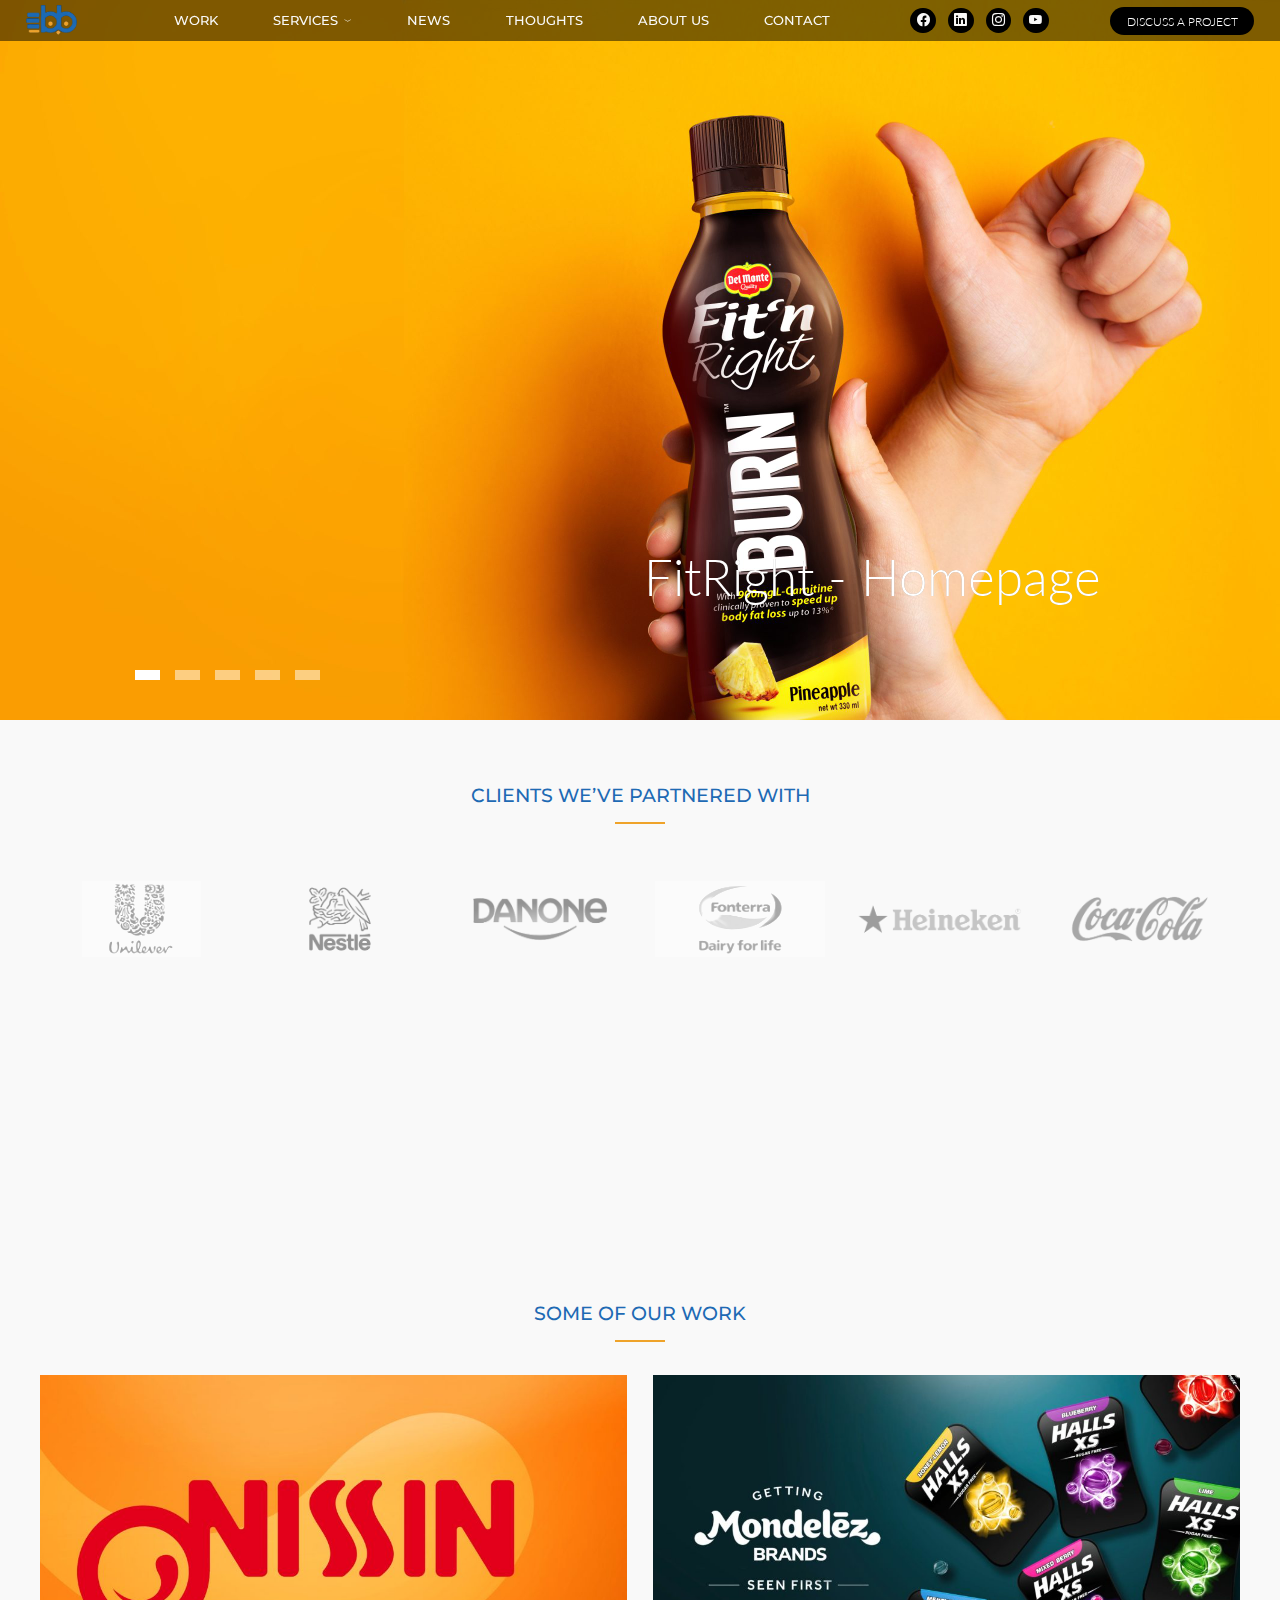
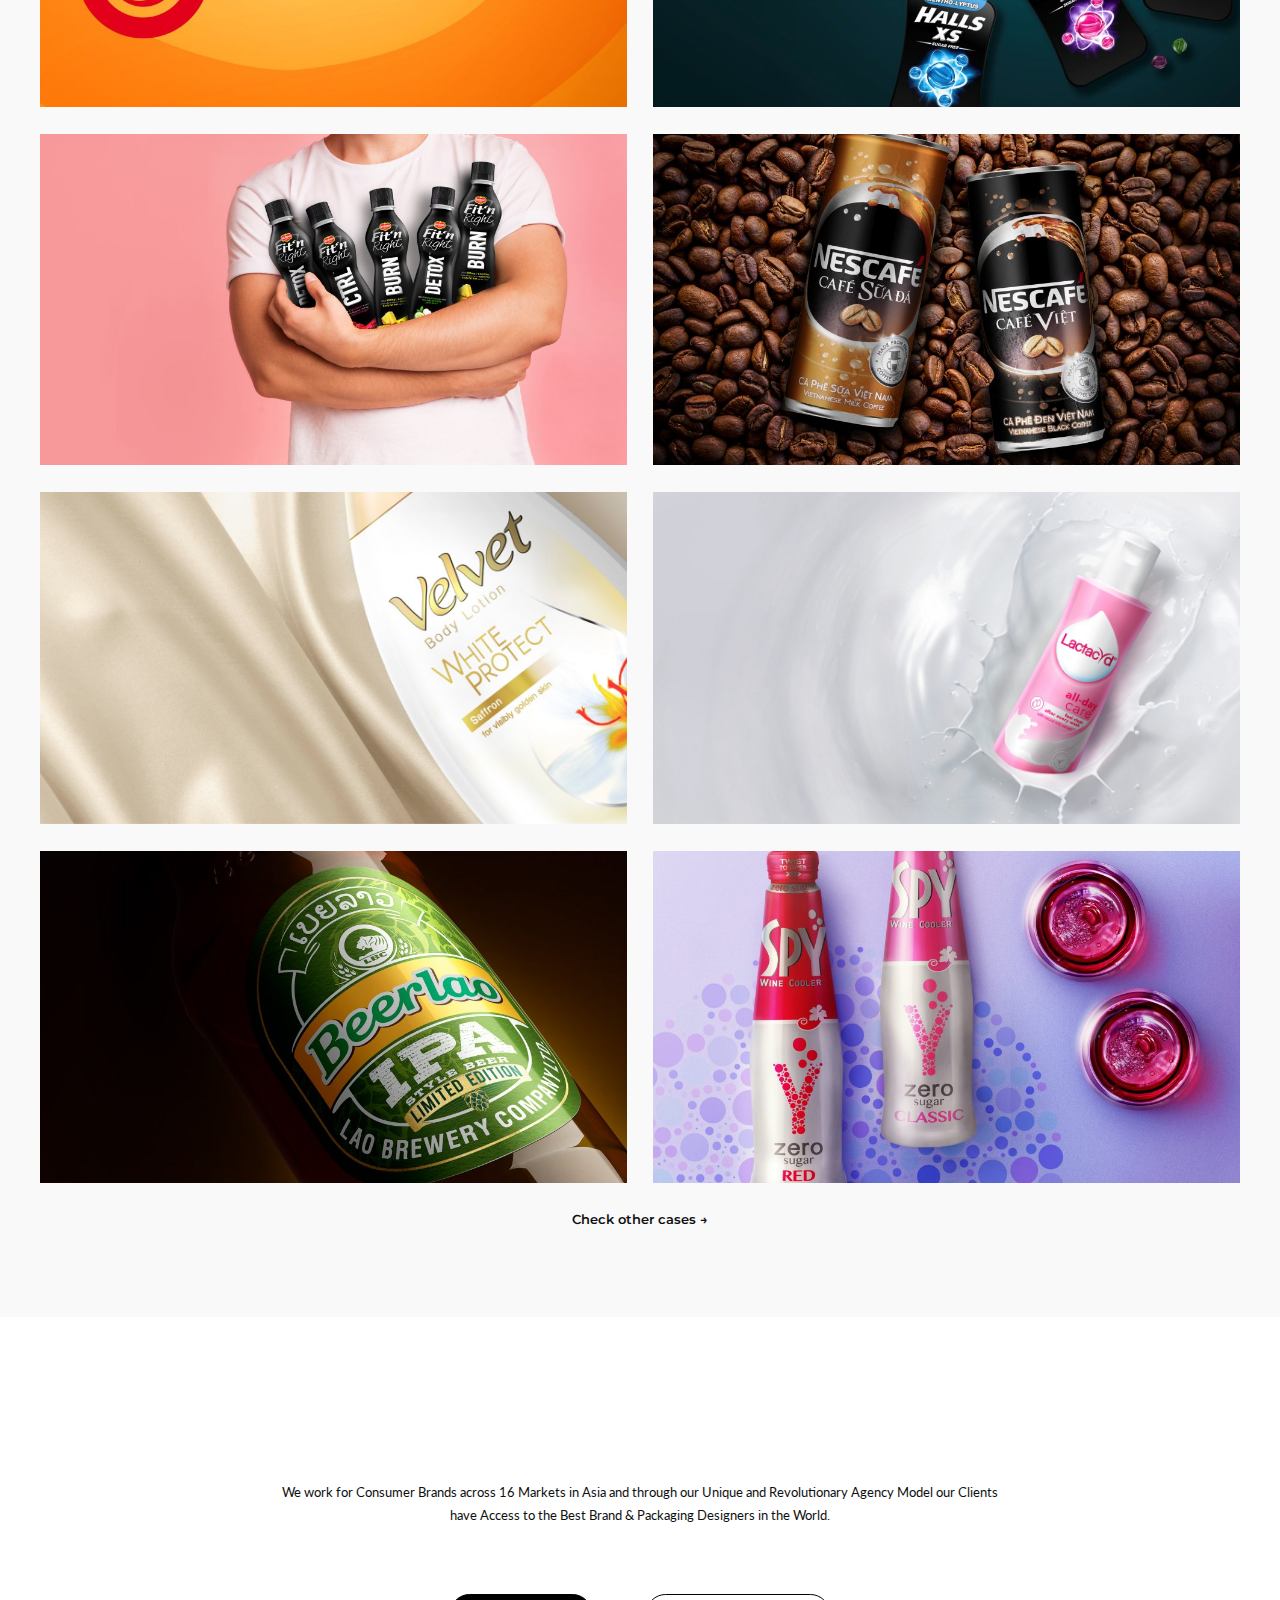
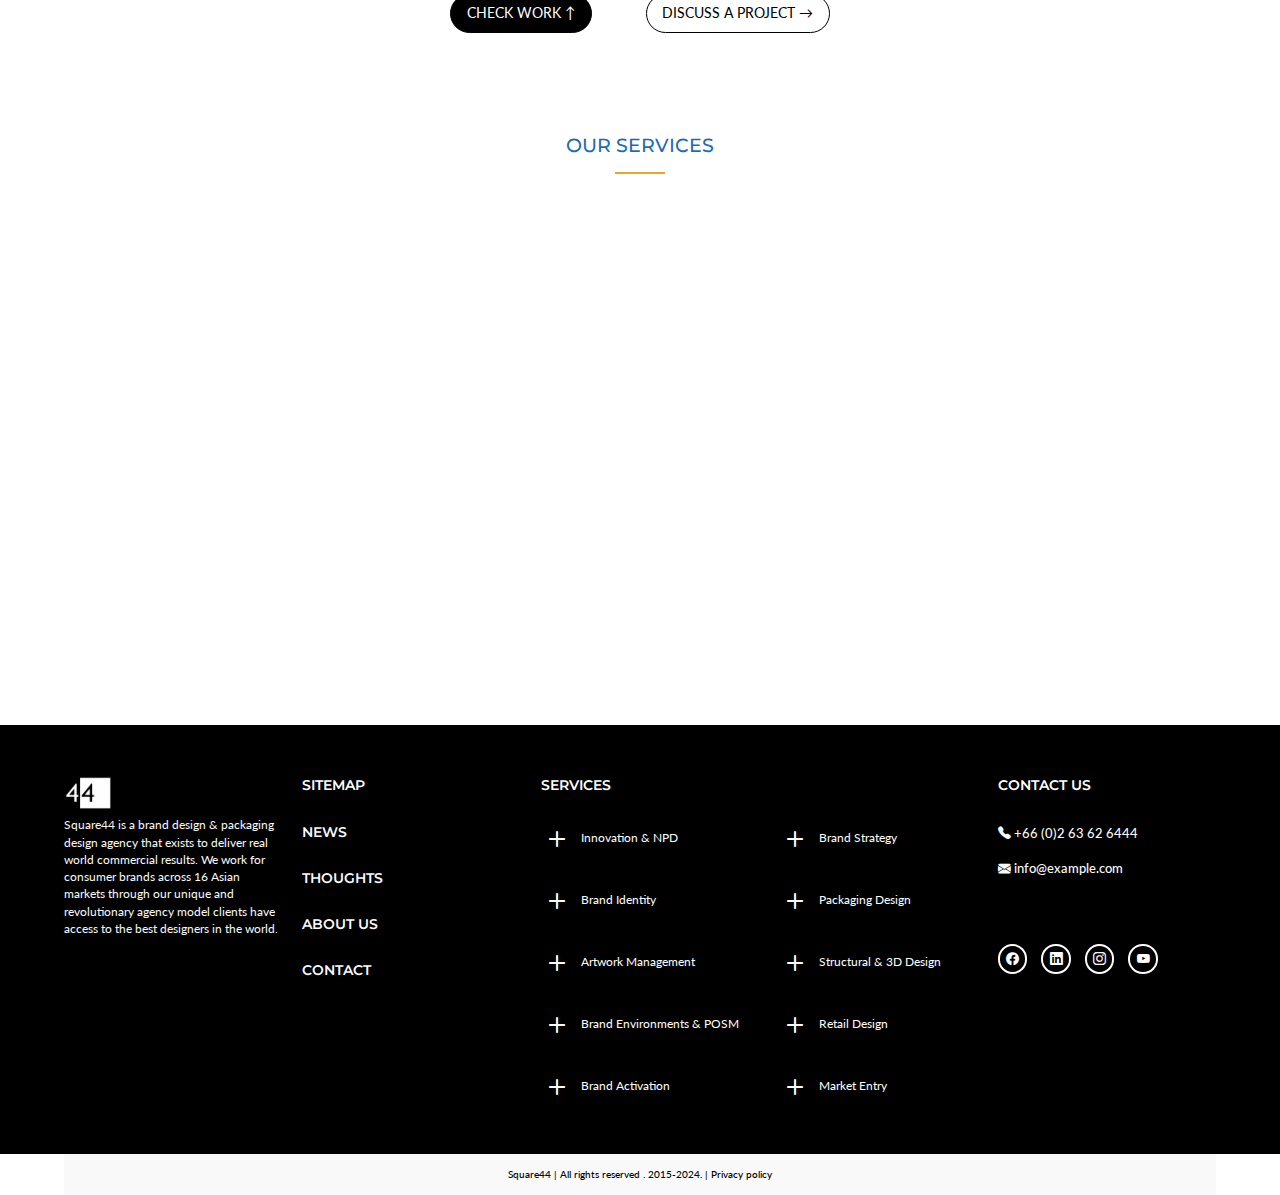
<file: index.html>
<!DOCTYPE html>
<html lang="en">

<head>
  <meta charset="UTF-8">
  <meta name="viewport" content="width=device-width, initial-scale=1.0">
  <link rel="stylesheet" type="text/css" href="./assets/slick/slick.css" />
  <link rel="stylesheet" type="text/css" href="./assets/slick/slick-theme.css" />
  <link rel="stylesheet" type="text/css" href="./assets/WOW/animate.css">
  <link rel="stylesheet" href="./assets/css/styles.css">

  <title>Document</title>
</head>

<body class="page-home">
  <header class="header-ctn">
    <div class="header">
      <div class="header-logo-ctn">
        <div class="header-logo">
          <img src="./assets/imgs/logo.png" />
        </div>
      </div>
      <div class="nav-wrapper">
        <ul class="nav-list">
          <li class="nav-item">
            <a href="#work" class="nav-link">work</a>
          </li>
          <li class="nav-item">
            <a href="#" class="nav-link has-dropdown">services</a>
            <ul class="sub-menu">
              <li>
                <a href="#" class="sub-menu-link">Innovation
                  & NPD</a>
              </li>
              <li>
                <a href="#" class="sub-menu-link">Brand
                  Strategy</a>
              </li>
              <li>
                <a href="#" class="sub-menu-link">Brand
                  Identity Design</a>
              </li>
              <li>
                <a href="#" class="sub-menu-link">Packaging Design</a>
              </li>
              <li>
                <a href="#" class="sub-menu-link">Artwork Management</a>
              </li>
              <li>
                <a href="#" class="sub-menu-link">Structural & 3D Design</a>
              </li>
              <li>
                <a href="#" class="sub-menu-link">Brand Enviroment & POSM</a>
              </li>
              <li>
                <a href="#" class="sub-menu-link">Retail Design</a>
              </li>
              <li>
                <a href="#" class="sub-menu-link">Brand Activation</a>
              </li>
              <li>
                <a href="#" class="sub-menu-link">Market Entry</a>
              </li>
            </ul>
          </li>
          <li class="nav-item">
            <a href="./news.html" class="nav-link">news</a>
          </li>
          <li class="nav-item">
            <a href="./thoughts.html" class="nav-link">thoughts</a>
          </li>
          <li class="nav-item">
            <a href="#" class="nav-link">about us</a>
          </li>
          <li class="nav-item">
            <a href="#" class="nav-link">contact</a>
          </li>
        </ul>
      </div>
      <div class="header-menu">
        <i class="bi bi-list"></i>
        <ul id="mobile-menu" class="mobile-menu">
          <li class="menu-item active">
            <a href="#">WORK</a>
          </li>
          <li class="menu-item ">
            <a class="has-submenu" href="#">SERVICES</a>
            <ul class="mobi-sub-menu">
              <li class="mobi-sub-menu-item"><a href="#">Innovation & NPD</a>
              </li>
              <li class="mobi-sub-menu-item"><a href="#">Brand Strategy</a>
              </li>
              <li class="mobi-sub-menu-item"><a href="#">Brand Identity Design</a>
              </li>
              <li class="mobi-sub-menu-item"><a href="#">Packaging Design</a></li>
              <li class="mobi-sub-menu-item"><a href="#">Artwork Management</a>
              </li>
              <li class="mobi-sub-menu-item"><a href="#">Structural & 3D
                  Design</a></li>
              <li class="mobi-sub-menu-item"><a href="#">Brand Environments &
                  POSM</a></li>
              <li class="mobi-sub-menu-item"><a href="#">Retail Design</a></li>
              <li class="mobi-sub-menu-item"><a href="#">Brand
                  Activation</a></li>
              <li class="mobi-sub-menu-item"><a href="#">Market Entry</a></li>
            </ul>
          </li>
          <li class="menu-item"><a href="#">NEWS</a></li>
          <li class="menu-item"><a href="#">THOUGHTS</a></li>
          <li class="menu-item"><a href="#">ABOUT US</a></li>
          <li class="menu-item"><a href="#">CONTACT</a></li>
        </ul>
      </div>
      <div class="top-bar">
        <div class="social-icons-wrapper">
          <ul class="social-icons-list">
            <li class="social-icon-item">
              <a href="#" class="social-icon-link facebook">
                <i class="bi bi-facebook"></i>
              </a>
            </li>
            <li class="social-icon-item">
              <a href="#" class="social-icon-link linkedin">
                <i class="bi bi-linkedin"></i>
              </a>
            </li>
            <li class="social-icon-item">
              <a href="#" class="social-icon-link instagram">
                <i class="bi bi-instagram"></i>
              </a>
            </li>
            <li class="social-icon-item">
              <a href="#" class="social-icon-link youtube">
                <i class="bi bi-youtube"></i>
              </a>
            </li>
          </ul>
        </div>
        <div class="btn-discuss-project">
          <a href="#">Discuss a project</a>
        </div>
      </div>
    </div>
  </header>
  <section class="section-slide">
    <div class="slide-wrapper">
      <div class="slide-img">
        <img src="./assets/imgs/300124-NB-FitRight-Homepage-Cover-scaled.jpg" alt="Slide 1" />
        <div class="slide-caption">FitRight - Homepage</div>
      </div>
      <div class="slide-img">
        <img src="./assets/imgs/300124-lactacyd-Web-Cover-2-scaled.jpg" alt="Slide 2" />
        <div class="slide-caption">Rebranding the World's Biggest Femwash Brand</div>
      </div>
      <div class="slide-img">
        <img src="./assets/imgs/300124-Beerlao-Green-cover-for-web-scaled.jpg" alt="Slide 3" />
        <div class="slide-caption">Sustainable Craft Beer</div>
      </div>
      <div class="slide-img">
        <img src="./assets/imgs/070224-Zelzer-scaled.jpg" alt="Slide 4" />
        <div class="slide-caption">Creating New Categories</div>
      </div>
      <div class="slide-img">
        <img src="./assets/imgs/070224-NB-UnMeat-Gyuza-Web-Cover-scaled.jpg" alt="Slide 5" />
        <div class="slide-caption">Building a Plant-based Food Brand</div>
      </div>
    </div>
  </section>
  <section class="partners-section ">
    <div class="partners-title">
      <h2>Clients We’ve Partnered With</h2>
    </div>
    <div class="container">
      <div class="partners-wrap ">
        <div class="partners-logos wow fadeInDown">
          <div class="partner-logo">
            <img src="assets/imgs/unilever-logo-376x169.png" alt="Unilever Logo">
          </div>
          <div class="partner-logo">
            <img src="assets/imgs/nest-376x169.png" alt="Nest Logo">
          </div>
          <div class="partner-logo">
            <img src="assets/imgs/da-t-376x169.png" alt="Nest Logo">
          </div>
          <div class="partner-logo">
            <img src="assets/imgs/fonterra-376x169.jpg" alt="Nest Logo">
          </div>
          <div class="partner-logo">
            <img src="assets/imgs/het-376x169.png" alt="Nest Logo">
          </div>
          <div class="partner-logo">
            <img src="assets/imgs/cct-376x169.png" alt="Nest Logo">
          </div>
        </div>
        <div class="partners-logos  wow fadeInDown" data-wow-delay="1s">
          <div class="partner-logo">
            <img src="assets/imgs/carlsberg-logo-376x169.jpg" alt="Carlsberg Logo">
          </div>
          <div class="partner-logo">
            <img src="assets/imgs/MDLZlogo-376x169.png" alt="MDLZ Logo">
          </div>
          <div class="partner-logo">
            <img src="assets/imgs/Sanofi-Logo-2011-1-376x169.png" alt="Nest Logo">
          </div>
          <div class="partner-logo">
            <img src="assets/imgs/colgatelogo-376x169.jpg" alt="Nest Logo">
          </div>
          <div class="partner-logo">
            <img src="assets/imgs/delmontelogo-376x169.jpg" alt="Nest Logo">
          </div>
          <div class="partner-logo">
            <img src="assets/imgs/jti-376x169.jpg" alt="Nest Logo">
          </div>
        </div>
      </div>
    </div>
  </section>
  <section id="work" class="work-section ">
    <div class="container">
      <div class="section-title">
        <h2>Some of our work</h2>
      </div>
      <div class="work-gallery">
        <div class="work-item">
          <a href="https://wwakinutZNzi.com/work/nissin/" class="work-image">
            <img
              src="assets/imgs/3840-BRAND-IDENTITY-DESIGN-LOGO-DESIGN-PACKAGING-DESIGN-NISSIN-COOKIES-PHILIPPINES-SQUARE44-scaled-1-980x551.jpg"
              alt="Nissin">
          </a>
          <div class="work-details">
            <h3 class="work-title"><a href="https://wwakinutZNzi.com/work/nissin/">Nissin</a></h3>
            <div class="work-description">
              <div class="work-description">
                <p>
                  Transform NISSIN into a Mega Snack Brand...<br>
                  Monde Nissin in the Philippines engaged
                  Square44. The task was to help transform the
                  brand into a mega snack brand in the space it
                  operates in. How to revamp brand identity,
                  reimagine brand logo design &amp; refresh, modernize
                  and update the brand’s packaging design to fall
                  in line behind that objective.
                </p>
                <div class="work-link">
                  <a href="https://wwakinutZNzi.com/work/nissin/">Discover</a>
                </div>
              </div>
            </div>
          </div>
        </div>
        <div class="work-item">
          <a href="https://wwakinutZNzi.com/work/nissin/" class="work-image">
            <img src="assets/imgs/5.-square44-mondelez-getting-mondelez-seen-first-scaled-1-980x551.jpg" alt="Nissin">
          </a>
          <div class="work-details">
            <h3 class="work-title"><a href="https://wwakinutZNzi.com/work/nissin/">Mondelez</a></h3>
            <div class="work-description">
              <div class="work-description">
                <p>
                  How to win the battle for shoppers at 7-ELEVEN? <br>
                  70% of MONDELEZ’s gum & candy sales in Thailand
                  are generated at CWS, mainly 7-ELEVEN. The gum
                  and candy shelves are densely filled with a huge
                  amount of brands in small packs and various
                  colors.
                </p>
                <div class="work-link">
                  <a href="https://wwakinutZNzi.com/work/nissin/">Discover</a>
                </div>
              </div>
            </div>
          </div>
        </div>
        <div class="work-item">
          <a href="https://wwakinutZNzi.com/work/nissin/" class="work-image">
            <img src="assets/imgs/170124-FitRight-Brandworld-A-980x551.jpg" alt="Nissin">
          </a>
          <div class="work-details">
            <h3 class="work-title"><a href="https://wwakinutZNzi.com/work/nissin/">Velvet</a></h3>
            <div class="work-description">
              <div class="work-description">
                <p>How a Local Brand can challenge a Multinational
                  Brand<br>
                  Incerasing Hand Wash sales for 75% in less then
                  6 months!</p>
                <div class="work-link">
                  <a href="https://wwakinutZNzi.com/work/nissin/">Discover</a>
                </div>
              </div>
            </div>
          </div>
        </div>
        <div class="work-item">
          <a href="https://wwakinutZNzi.com/work/nissin/" class="work-image">
            <img src="assets/imgs/NEST-C03-Nescafe-Vietnam-Can1-copy-980x551.jpg" alt="Nissin">
          </a>
          <div class="work-details">
            <h3 class="work-title"><a href="https://wwakinutZNzi.com/work/nissin/">Velvet</a></h3>
            <div class="work-description">
              <div class="work-description">
                <p>How a Local Brand can challenge a Multinational
                  Brand<br>
                  Incerasing Hand Wash sales for 75% in less then
                  6 months!</p>
                <div class="work-link">
                  <a href="https://wwakinutZNzi.com/work/nissin/">Discover</a>
                </div>
              </div>
            </div>
          </div>
        </div>
        <div class="work-item">
          <a href="https://wwakinutZNzi.com/work/nissin/" class="work-image">
            <img src="assets/imgs/Slide23.jpg" alt="Nissin">
          </a>
          <div class="work-details">
            <h3 class="work-title"><a href="https://wwakinutZNzi.com/work/nissin/">Velvet</a></h3>
            <div class="work-description">
              <div class="work-description">
                <p>How a Local Brand can challenge a Multinational
                  Brand<br>
                  Incerasing Hand Wash sales for 75% in less then
                  6 months!</p>
                <div class="work-link">
                  <a href="https://wwakinutZNzi.com/work/nissin/">Discover</a>
                </div>
              </div>
            </div>
          </div>
        </div>
        <div class="work-item">
          <a href="https://wwakinutZNzi.com/work/nissin/" class="work-image">
            <img src="assets/imgs/300124-lactacyd-Web-Cover-2-scaled.jpg" alt="Nissin">
          </a>
          <div class="work-details">
            <h3 class="work-title"><a href="https://wwakinutZNzi.com/work/nissin/">Velvet</a></h3>
            <div class="work-description">
              <div class="work-description">
                <p>How a Local Brand can challenge a Multinational
                  Brand<br>
                  Incerasing Hand Wash sales for 75% in less then
                  6 months!</p>
                <div class="work-link">
                  <a href="https://wwakinutZNzi.com/work/nissin/">Discover</a>
                </div>
              </div>
            </div>
          </div>
        </div>
        <div class="work-item">
          <a href="https://wwakinutZNzi.com/work/nissin/" class="work-image">
            <img src="assets/imgs/120124-Beerlao-Close-up-for-WEB-980x551.jpg" alt="Nissin">
          </a>
          <div class="work-details">
            <h3 class="work-title"><a href="https://wwakinutZNzi.com/work/nissin/">Velvet</a></h3>
            <div class="work-description">
              <div class="work-description">
                <p>How a Local Brand can challenge a Multinational
                  Brand<br>
                  Incerasing Hand Wash sales for 75% in less then
                  6 months!</p>
                <div class="work-link">
                  <a href="https://wwakinutZNzi.com/work/nissin/">Discover</a>
                </div>
              </div>
            </div>
          </div>
        </div>
        <div class="work-item">
          <a href="https://wwakinutZNzi.com/work/nissin/" class="work-image">
            <img src="assets/imgs/zero-980x551.jpg" alt="Nissin">
          </a>
          <div class="work-details">
            <h3 class="work-title"><a href="https://wwakinutZNzi.com/work/nissin/">Velvet</a></h3>
            <div class="work-description">
              <div class="work-description">
                <p>How a Local Brand can challenge a Multinational
                  Brand<br>
                  Incerasing Hand Wash sales for 75% in less then
                  6 months!</p>
                <div class="work-link">
                  <a href="https://wwakinutZNzi.com/work/nissin/">Discover</a>
                </div>
              </div>
            </div>
          </div>
        </div>
      </div>
      <div class="work-check-btn">
        <a href="./our-work.html">Check other cases</a>
      </div>
    </div>
  </section>
  <section class="hero-section">
    <div class="hero-container">
      <div class="hero-content">
        <div class="hero-title wow zoomIn">
          <h1>Square44 is a Branding & Packaging Design Agency based out of Bangkok, Thailand.</h1>
        </div>
        <div class="hero-divider"></div>
        <div class="hero-subtitle wow fadeInUp">
          <h3>We exist to deliver Real World Commercial Results</h3>
        </div>
        <div class="hero-description">
          <p>We work for Consumer Brands across 16 Markets in Asia and through our Unique and Revolutionary Agency Model
            our Clients have Access to the Best Brand & Packaging Designers in the World.</p>
        </div>
        <div class="hero-buttons">
          <a class="hero-btn btn--black" href="#work">Check work</a>
          <a class="hero-btn" href="#">Discuss a project</a>
        </div>
      </div>
    </div>
  </section>
  <section class="services">
    <div class="container">
      <div class="services__header">
        <h2 class="services__title">Our Services</h2>
      </div>
      <div class="services__list wow zoomIn" data-wow-duration="3s">
        <div class="services__item">
          <img class="services__icon" src="./assets/imgs/services-icon-1.png" alt="Innovation & NPD">
          <p class="services__label">Innovation & NPD</p>
        </div>
        <div class="services__item">
          <img class="services__icon" src="./assets/imgs/services-icon-2.png" alt="Brand Strategy">
          <p class="services__label">Brand Strategy</p>
        </div>
        <div class="services__item">
          <img class="services__icon" src="./assets/imgs/services-icon-3.png" alt="Brand Identity">
          <p class="services__label">Brand Identity</p>
        </div>
        <div class="services__item">
          <img class="services__icon" src="./assets/imgs/services-icon-4.png" alt="Packaging Design">
          <p class="services__label">Packaging Design</p>
        </div>
        <div class="services__item">
          <img class="services__icon" src="./assets/imgs/services-icon-5.png" alt="Artwork Management">
          <p class="services__label">Artwork Management</p>
        </div>
        <div class="services__item">
          <img class="services__icon" src="./assets/imgs/services-icon-6.png" alt="Structural & 3D Design">
          <p class="services__label">Structural & 3D Design</p>
        </div>
        <div class="services__item">
          <img class="services__icon" src="./assets/imgs/services-icon-7.png" alt="Brand Environments & POSM">
          <p class="services__label">Brand Environments & POSM</p>
        </div>
        <div class="services__item">
          <img class="services__icon" src="./assets/imgs/services-icon-8.png" alt="Retail Design">
          <p class="services__label">Retail Design</p>
        </div>
        <div class="services__item">
          <img class="services__icon" src="./assets/imgs/services-icon-9.png" alt="Brand Activation">
          <p class="services__label">Brand Activation</p>
        </div>
        <div class="services__item">
          <img class="services__icon" src="./assets/imgs/services-icon-10.png" alt="Market Entry">
          <p class="services__label">Market Entry</p>
        </div>
      </div>
    </div>

  </section>
  <footer class="footer">
    <div class="footer-container">
      <div class="footer-column-ctn">
        <div class="footer-column">
          <div class="footer-logo">
            <img src="assets/imgs/footer-logo.png" alt="Square44 Logo">
          </div>
          <p class="footer-text">Square44 is a brand design & packaging design
            agency that exists to deliver real world commercial results. We work for
            consumer brands across 16 Asian markets through our unique and revolutionary
            agency model clients have access to the best designers in the world.</p>
        </div>
        <div class="footer-column">
          <h4>Sitemap</h4>
          <h4><a href="#">News</a></h4>
          <h4><a href="#">Thoughts</a></h4>
          <h4><a href="#">About Us</a></h4>
          <h4><a href="#">Contact</a></h4>
        </div>
        <div class="footer-column">
          <h4>Services</h4>
          <ul>
            <li><a href="#">Innovation & NPD</a></li>
            <li><a href="#">Brand Strategy</a></li>
            <li><a href="#">Brand Identity</a></li>
            <li><a href="#">Packaging Design</a></li>
            <li><a href="#">Artwork Management</a></li>
            <li><a href="#">Structural & 3D Design</a></li>
            <li><a href="#">Brand Environments & POSM</a></li>
            <li><a href="#">Retail Design</a></li>
            <li><a href="#">Brand Activation</a></li>
            <li><a href="#">Market Entry</a></li>
          </ul>
        </div>
        <div class="footer-column">
          <h4>Contact Us</h4>
          <p>
            <a href="tel:++66 (0)2 63 62 6444"><i class="bi bi-telephone-fill"></i>
              +66 (0)2 63 62 6444</a>
            </p>
          <p>
            <a href="mailto:info@example.com"> <i class="bi bi-envelope-fill"></i>
              info@example.com</a>
           </p>
          <div class="footer-socials">
            <a href="#"><i class="bi bi-facebook"></i></a>
            <a href="#"><i class="bi bi-linkedin"></i></a>
            <a href="#"><i class="bi bi-instagram"></i></a>
            <a href="#"><i class="bi bi-youtube"></i></a>
          </div>
        </div>
      </div>
    </div>
    <div class="footer-bottom">
      <p>Square44 | All rights reserved . 2015-2024. |
        Privacy policy</p>
    </div>
  </footer>

  <script src="https://code.jquery.com/jquery-3.6.0.min.js"></script>
  <script type="text/javascript" src="./assets/slick/slick.min.js"></script>
  <script type="text/javascript" src="./assets/js/script.js"></script>
  <script type="text/javascript" src="./assets/js/header.js"></script>
  <script src="./assets/WOW/wow.min.js"></script>
  <script>
    new WOW().init();
  </script>
</body>


</html>
</file>
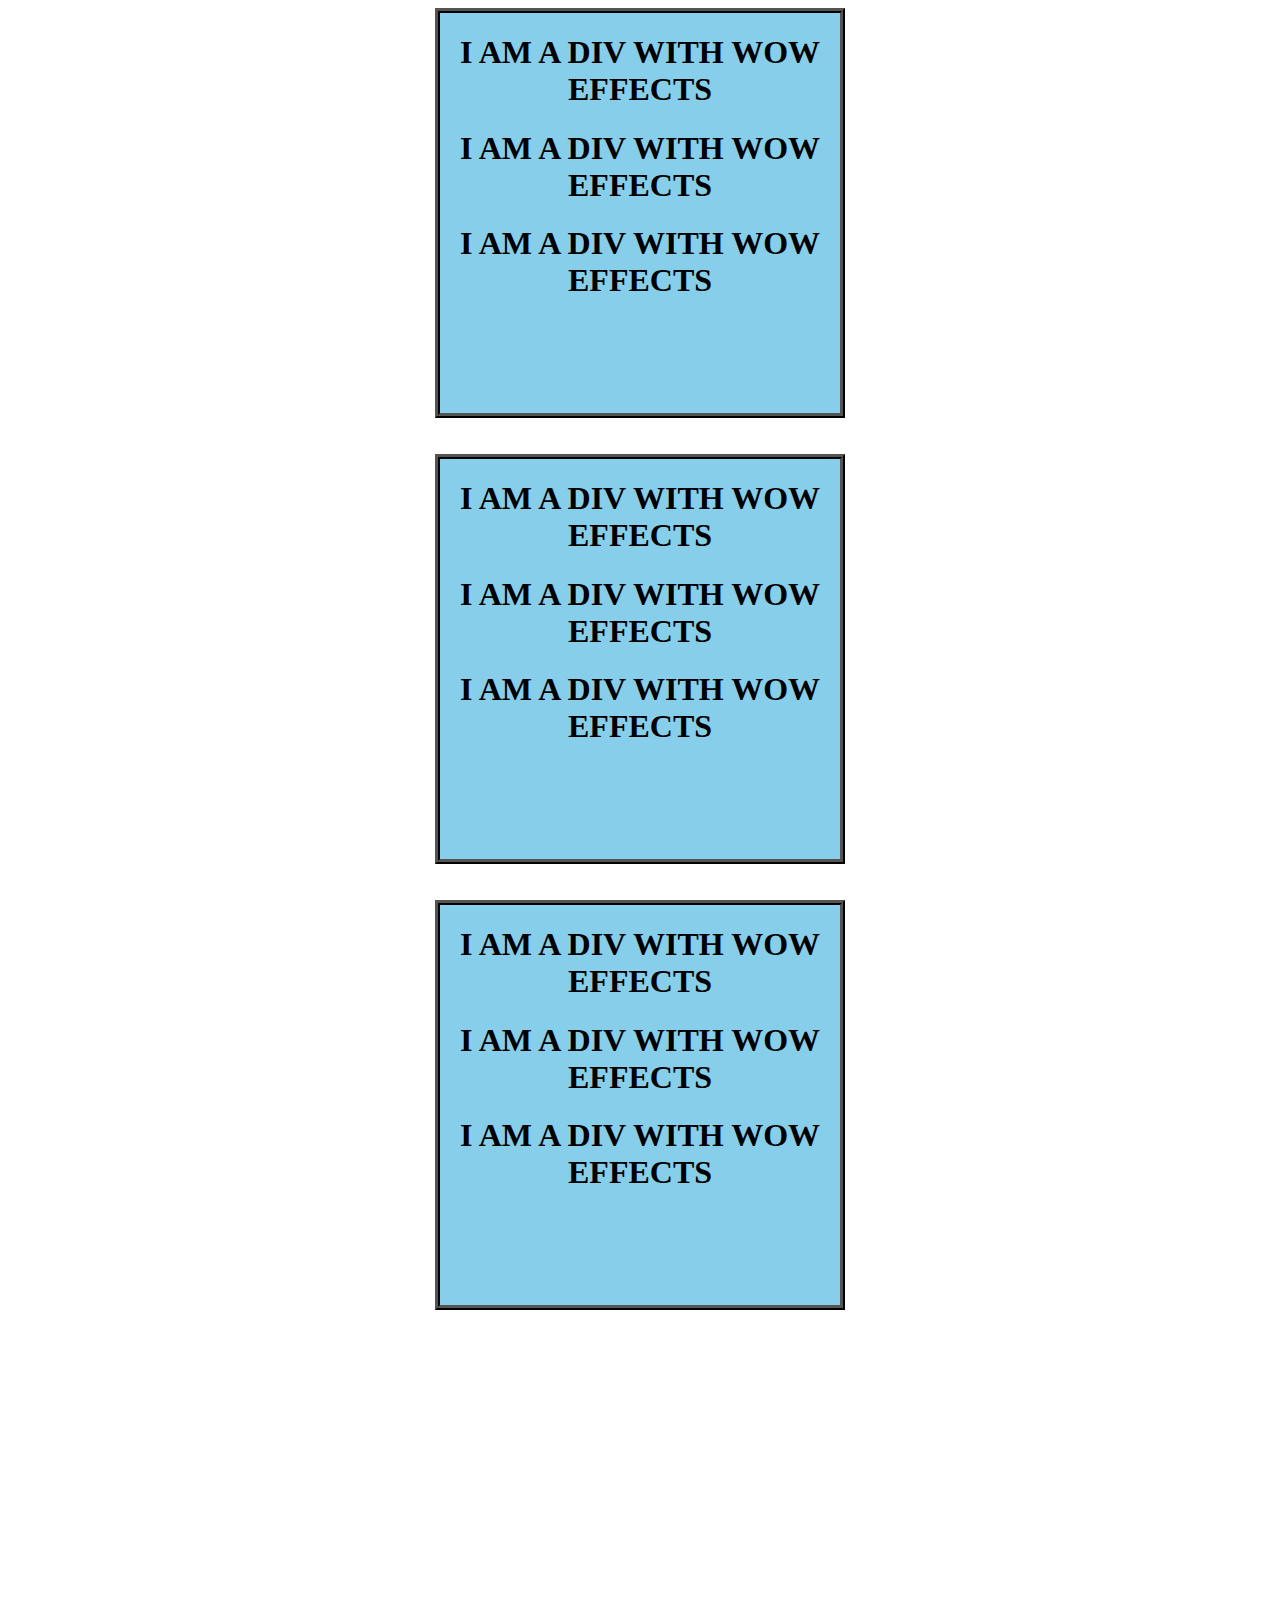
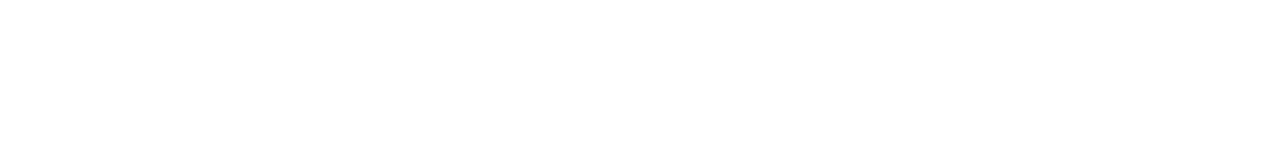
<file: assets/WOW/INDEX.html>
<!DOCTYPE html>
<html lang="en">
<head>
    <meta charset="UTF-8">
    <title>Document</title>
    <link href="animate.css" type="text/css" rel="stylesheet"/>
    
</head>
<body>
    <center>
    <div class="wow zoomInDown" data-wow-delay="5s" style="border:black 5px ridge; background:skyblue; height:400px; width:400px;">
        <h1>I AM A DIV WITH WOW EFFECTS</h1>
        <h1>I AM A DIV WITH WOW EFFECTS</h1>
        <h1>I AM A DIV WITH WOW EFFECTS</h1>
    </div>
    <br><br>
    <div class="wow lightSpeedIn" style="border:black 5px ridge; background:skyblue; height:400px; width:400px;">
        <h1>I AM A DIV WITH WOW EFFECTS</h1>
        <h1>I AM A DIV WITH WOW EFFECTS</h1>
        <h1>I AM A DIV WITH WOW EFFECTS</h1>
    </div>
    <br><br>
    <div class="wow fadeOutDown" style="border:black 5px ridge; background:skyblue; height:400px; width:400px;">
        <h1>I AM A DIV WITH WOW EFFECTS</h1>
        <h1>I AM A DIV WITH WOW EFFECTS</h1>
        <h1>I AM A DIV WITH WOW EFFECTS</h1>
    </div>
    <br><br>
    <div class="wow flipInY" style="border:black 5px ridge; background:skyblue; height:400px; width:400px;">
        <h1>I AM A DIV WITH WOW EFFECTS</h1>
        <h1>I AM A DIV WITH WOW EFFECTS</h1>
        <h1>I AM A DIV WITH WOW EFFECTS</h1>
    </div>
    </center>
    
    
    <script src="wow.min.js"></script>
    <script>
    new WOW().init();
    </script>
    
</body>
</html>
</file>
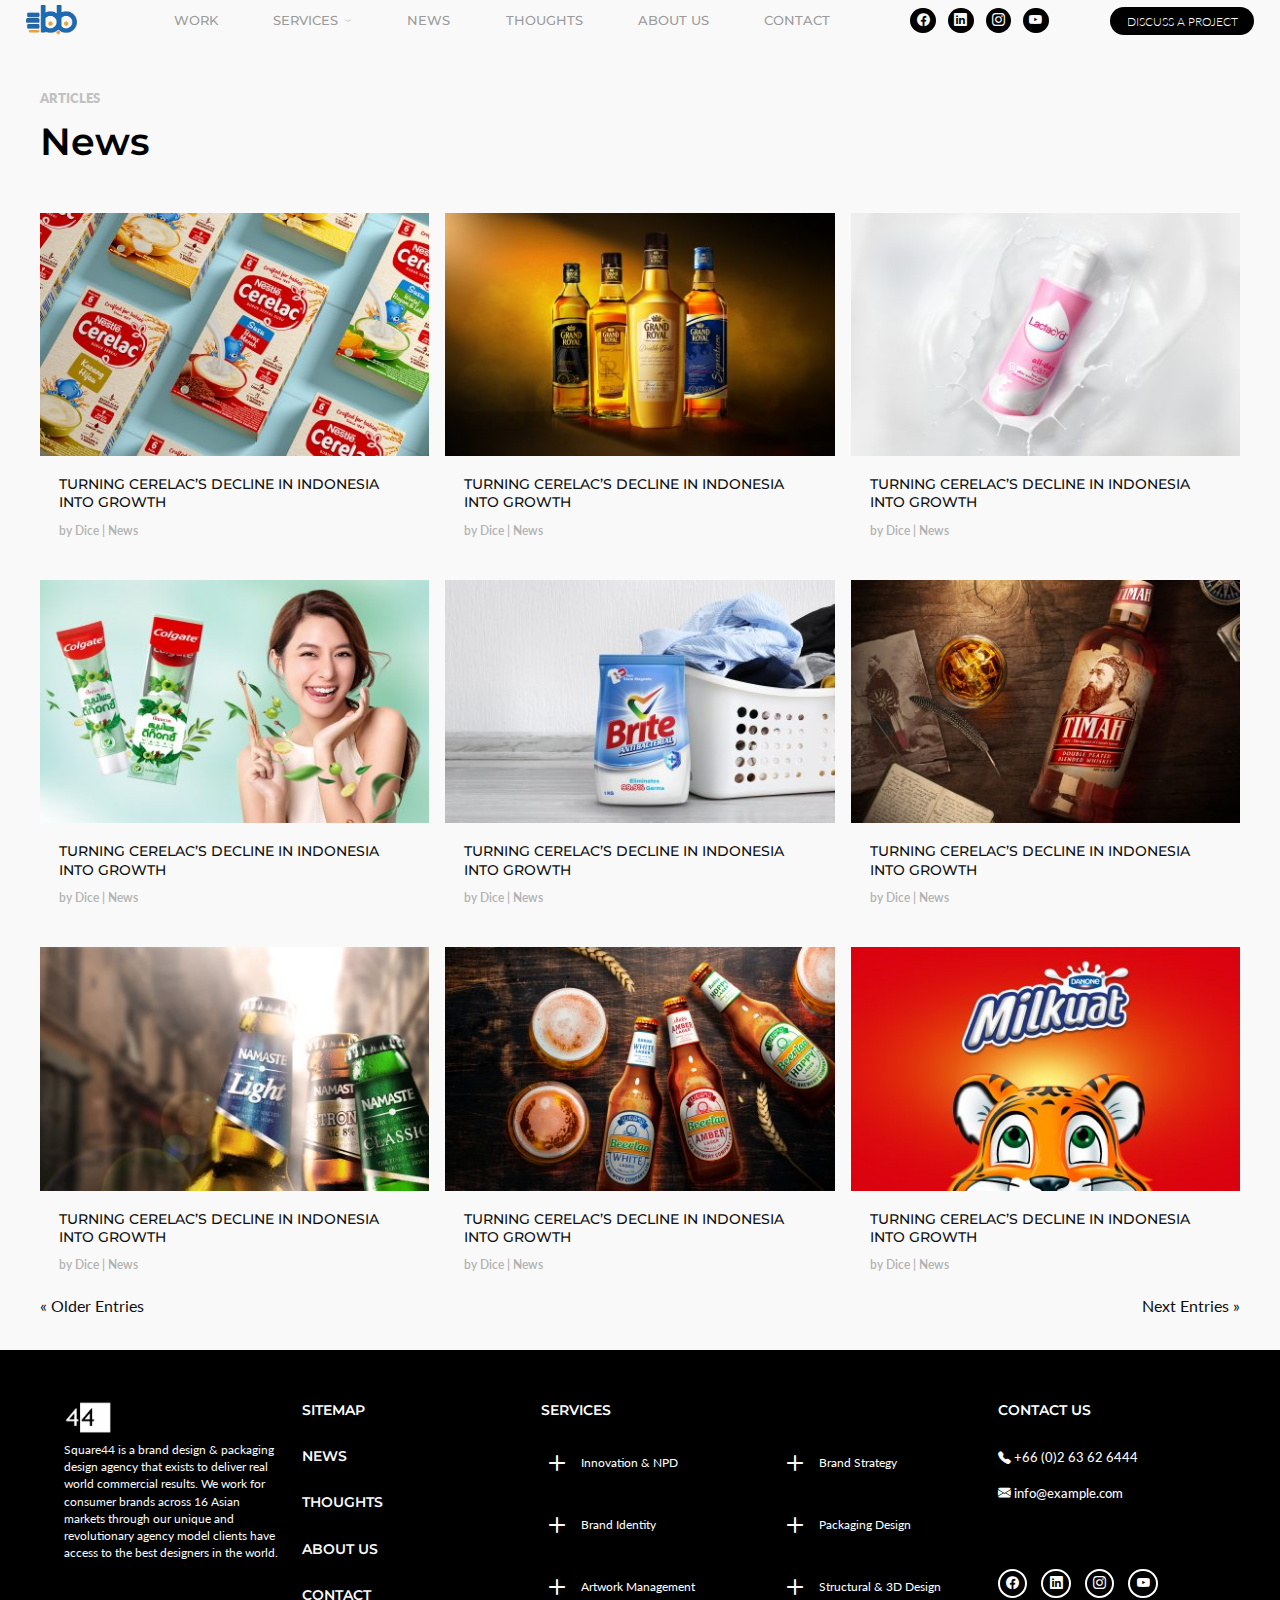
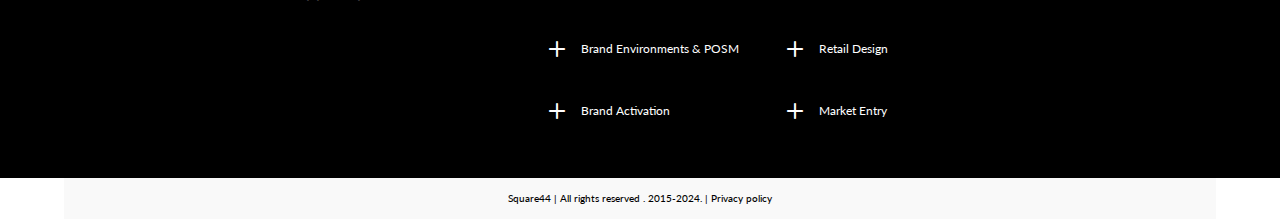
<file: news.html>
<!DOCTYPE html>
<html lang="en">

<head>
  <meta charset="UTF-8">
  <meta name="viewport" content="width=device-width, initial-scale=1.0">
  <link rel="stylesheet" type="text/css" href="./assets/slick/slick.css" />
  <link rel="stylesheet" type="text/css" href="./assets/slick/slick-theme.css" />
  <link rel="stylesheet" type="text/css" href="./assets/WOW/animate.css">
  <link rel="stylesheet" href="./assets/css/styles.css">
  <title>Document</title>
</head>

<body class="page-work">
  <header class="header-ctn">
    <div class="header">
      <div class="header-logo-ctn">
        <div class="header-logo">
          <img src="./assets/imgs/logo.png" />
        </div>
      </div>
      <div class="nav-wrapper">
        <ul class="nav-list">
          <li class="nav-item">
            <a href="#work" class="nav-link">work</a>
          </li>
          <li class="nav-item">
            <a href="#" class="nav-link has-dropdown">services</a>
            <ul class="sub-menu">
              <li>
                <a href="#" class="sub-menu-link">Innovation
                  & NPD</a>
              </li>
              <li>
                <a href="#" class="sub-menu-link">Brand
                  Strategy</a>
              </li>
              <li>
                <a href="#" class="sub-menu-link">Brand
                  Identity Design</a>
              </li>
              <li>
                <a href="#" class="sub-menu-link">Packaging Design</a>
              </li>
              <li>
                <a href="#" class="sub-menu-link">Artwork Management</a>
              </li>
              <li>
                <a href="#" class="sub-menu-link">Structural & 3D Design</a>
              </li>
              <li>
                <a href="#" class="sub-menu-link">Brand Enviroment & POSM</a>
              </li>
              <li>
                <a href="#" class="sub-menu-link">Retail Design</a>
              </li>
              <li>
                <a href="#" class="sub-menu-link">Brand Activation</a>
              </li>
              <li>
                <a href="#" class="sub-menu-link">Market Entry</a>
              </li>
            </ul>
          </li>
          <li class="nav-item">
            <a href="./news.html" class="nav-link">news</a>
          </li>
          <li class="nav-item">
            <a href="./thoughts.html" class="nav-link">thoughts</a>
          </li>
          <li class="nav-item">
            <a href="#" class="nav-link">about us</a>
          </li>
          <li class="nav-item">
            <a href="#" class="nav-link">contact</a>
          </li>
        </ul>
      </div>
      <div class="header-menu">
        <i class="bi bi-list"></i>
        <ul id="mobile-menu" class="mobile-menu">
          <li class="menu-item active">
            <a href="#">WORK</a>
          </li>
          <li class="menu-item ">
            <a class="has-submenu" href="#">SERVICES</a>
            <ul class="mobi-sub-menu">
              <li class="mobi-sub-menu-item"><a href="#">Innovation & NPD</a>
              </li>
              <li class="mobi-sub-menu-item"><a href="#">Brand Strategy</a>
              </li>
              <li class="mobi-sub-menu-item"><a href="#">Brand Identity Design</a>
              </li>
              <li class="mobi-sub-menu-item"><a href="#">Packaging Design</a></li>
              <li class="mobi-sub-menu-item"><a href="#">Artwork Management</a>
              </li>
              <li class="mobi-sub-menu-item"><a href="#">Structural & 3D
                  Design</a></li>
              <li class="mobi-sub-menu-item"><a href="#">Brand Environments &
                  POSM</a></li>
              <li class="mobi-sub-menu-item"><a href="#">Retail Design</a></li>
              <li class="mobi-sub-menu-item"><a href="#">Brand
                  Activation</a></li>
              <li class="mobi-sub-menu-item"><a href="#">Market Entry</a></li>
            </ul>
          </li>
          <li class="menu-item"><a href="#">NEWS</a></li>
          <li class="menu-item"><a href="#">THOUGHTS</a></li>
          <li class="menu-item"><a href="#">ABOUT US</a></li>
          <li class="menu-item"><a href="#">CONTACT</a></li>
        </ul>
      </div>
      <div class="top-bar">
        <div class="social-icons-wrapper">
          <ul class="social-icons-list">
            <li class="social-icon-item">
              <a href="#" class="social-icon-link facebook">
                <i class="bi bi-facebook"></i>
              </a>
            </li>
            <li class="social-icon-item">
              <a href="#" class="social-icon-link linkedin">
                <i class="bi bi-linkedin"></i>
              </a>
            </li>
            <li class="social-icon-item">
              <a href="#" class="social-icon-link instagram">
                <i class="bi bi-instagram"></i>
              </a>
            </li>
            <li class="social-icon-item">
              <a href="#" class="social-icon-link youtube">
                <i class="bi bi-youtube"></i>
              </a>
            </li>
          </ul>
        </div>
        <div class="btn-discuss-project" >
          <a href="#">Discuss a project</a>
        </div>
      </div>
    </div>
  </header>
  <section class="work-ctn">
    <div class="container">
      <div class="work-section__content">
        <p class="work-section__subtitle">articles</p>
        <h1 class="work-section__heading wow fadeInUp" data-wow-delay="1s">News</h1>
      </div>
      <div class="blog">
        <div class="blog__grid">
          <div class="blog__item">
            <a href="#" >
              <img src="./assets/imgs/news1.jpg" class="blog__image">
            </a>
            <div class="blog__info">
              <h2 class="blog__title">
                <a href="#" class="blog__title-link">TURNING CERELAC’S DECLINE IN INDONESIA INTO GROWTH</a>
              </h2>
              <p class="blog__meta">by Dice | News</p>
            </div>
          </div>
          <div class="blog__item">
            <a href="#" >
              <img src="./assets/imgs/news2.jpg" class="blog__image">
            </a>
            <div class="blog__info">
              <h2 class="blog__title">
                <a href="#" class="blog__title-link">TURNING CERELAC’S DECLINE IN INDONESIA INTO GROWTH</a>
              </h2>
              <p class="blog__meta">by Dice | News</p>
            </div>
          </div>
          <div class="blog__item">
            <a href="#" >
              <img src="./assets/imgs/news3.jpg" class="blog__image">
            </a>
            <div class="blog__info">
              <h2 class="blog__title">
                <a href="#" class="blog__title-link">TURNING CERELAC’S DECLINE IN INDONESIA INTO GROWTH</a>
              </h2>
              <p class="blog__meta">by Dice | News</p>
            </div>
          </div>
          <div class="blog__item">
            <a href="#" >
              <img src="./assets/imgs/news4.jpg" class="blog__image">
            </a>
            <div class="blog__info">
              <h2 class="blog__title">
                <a href="#" class="blog__title-link">TURNING CERELAC’S DECLINE IN INDONESIA INTO GROWTH</a>
              </h2>
              <p class="blog__meta">by Dice | News</p>
            </div>
          </div>
          <div class="blog__item">
            <a href="#" >
              <img src="./assets/imgs/news5.jpg" class="blog__image">
            </a>
            <div class="blog__info">
              <h2 class="blog__title">
                <a href="#" class="blog__title-link">TURNING CERELAC’S DECLINE IN INDONESIA INTO GROWTH</a>
              </h2>
              <p class="blog__meta">by Dice | News</p>
            </div>
          </div>
          <div class="blog__item">
            <a href="#" >
              <img src="./assets/imgs/news6.jpg" class="blog__image">
            </a>
            <div class="blog__info">
              <h2 class="blog__title">
                <a href="#" class="blog__title-link">TURNING CERELAC’S DECLINE IN INDONESIA INTO GROWTH</a>
              </h2>
              <p class="blog__meta">by Dice | News</p>
            </div>
          </div>
          <div class="blog__item">
            <a href="#" >
              <img src="./assets/imgs/news7.jpg" class="blog__image">
            </a>
            <div class="blog__info">
              <h2 class="blog__title">
                <a href="#" class="blog__title-link">TURNING CERELAC’S DECLINE IN INDONESIA INTO GROWTH</a>
              </h2>
              <p class="blog__meta">by Dice | News</p>
            </div>
          </div>
          <div class="blog__item">
            <a href="#" >
              <img src="./assets/imgs/news8.jpg" class="blog__image">
            </a>
            <div class="blog__info">
              <h2 class="blog__title">
                <a href="#" class="blog__title-link">TURNING CERELAC’S DECLINE IN INDONESIA INTO GROWTH</a>
              </h2>
              <p class="blog__meta">by Dice | News</p>
            </div>
          </div>
          <div class="blog__item">
            <a href="#" >
              <img src="./assets/imgs/news9.jpg" class="blog__image">
            </a>
            <div class="blog__info">
              <h2 class="blog__title">
                <a href="#" class="blog__title-link">TURNING CERELAC’S DECLINE IN INDONESIA INTO GROWTH</a>
              </h2>
              <p class="blog__meta">by Dice | News</p>
            </div>
          </div>
        </div>
      </div>
      <div class="pagination clearfix">
        <div class="alignleft"><a href="#">« Older Entries</a></div>
        <div class="alignright"><a href="#">Next Entries »</a></div>
      </div>
    </div>
  </section>
  <footer class="footer">
    <div class="footer-container">
      <div class="footer-column-ctn">
        <div class="footer-column">
          <div class="footer-logo">
            <img src="assets/imgs/footer-logo.png" alt="Square44 Logo">
          </div>
          <p class="footer-text">Square44 is a brand design & packaging design
            agency that exists to deliver real world commercial results. We work for
            consumer brands across 16 Asian markets through our unique and revolutionary
            agency model clients have access to the best designers in the world.</p>
        </div>
        <div class="footer-column">
          <h4>Sitemap</h4>
          <h4><a href="#">News</a></h4>
          <h4><a href="#">Thoughts</a></h4>
          <h4><a href="#">About Us</a></h4>
          <h4><a href="#">Contact</a></h4>
        </div>
        <div class="footer-column">
          <h4>Services</h4>
          <ul>
            <li><a href="#">Innovation & NPD</a></li>
            <li><a href="#">Brand Strategy</a></li>
            <li><a href="#">Brand Identity</a></li>
            <li><a href="#">Packaging Design</a></li>
            <li><a href="#">Artwork Management</a></li>
            <li><a href="#">Structural & 3D Design</a></li>
            <li><a href="#">Brand Environments & POSM</a></li>
            <li><a href="#">Retail Design</a></li>
            <li><a href="#">Brand Activation</a></li>
            <li><a href="#">Market Entry</a></li>
          </ul>
        </div>
        <div class="footer-column">
          <h4>Contact Us</h4>
          <p>
            <a href="tel:++66 (0)2 63 62 6444"><i class="bi bi-telephone-fill"></i>
              +66 (0)2 63 62 6444</a>
          </p>
          <p>
            <a href="mailto:info@example.com"> <i class="bi bi-envelope-fill"></i>
              info@example.com</a>
          </p>
          <div class="footer-socials">
            <a href="#"><i class="bi bi-facebook"></i></a>
            <a href="#"><i class="bi bi-linkedin"></i></a>
            <a href="#"><i class="bi bi-instagram"></i></a>
            <a href="#"><i class="bi bi-youtube"></i></a>
          </div>
        </div>
      </div>
    </div>
    <div class="footer-bottom">
      <p>Square44 | All rights reserved . 2015-2024. |
        Privacy policy</p>
    </div>
  </footer>

  <script src="https://code.jquery.com/jquery-3.6.0.min.js"></script>
  <script type="text/javascript" src="./assets/slick/slick.min.js"></script>
  <script type="text/javascript" src="./assets/js/script.js"></script>
  <script type="text/javascript" src="./assets/js/header.js"></script>
  <script src="./assets/WOW/wow.min.js"></script>
  <script>
    new WOW().init();
  </script>
</body>


</html>
</file>
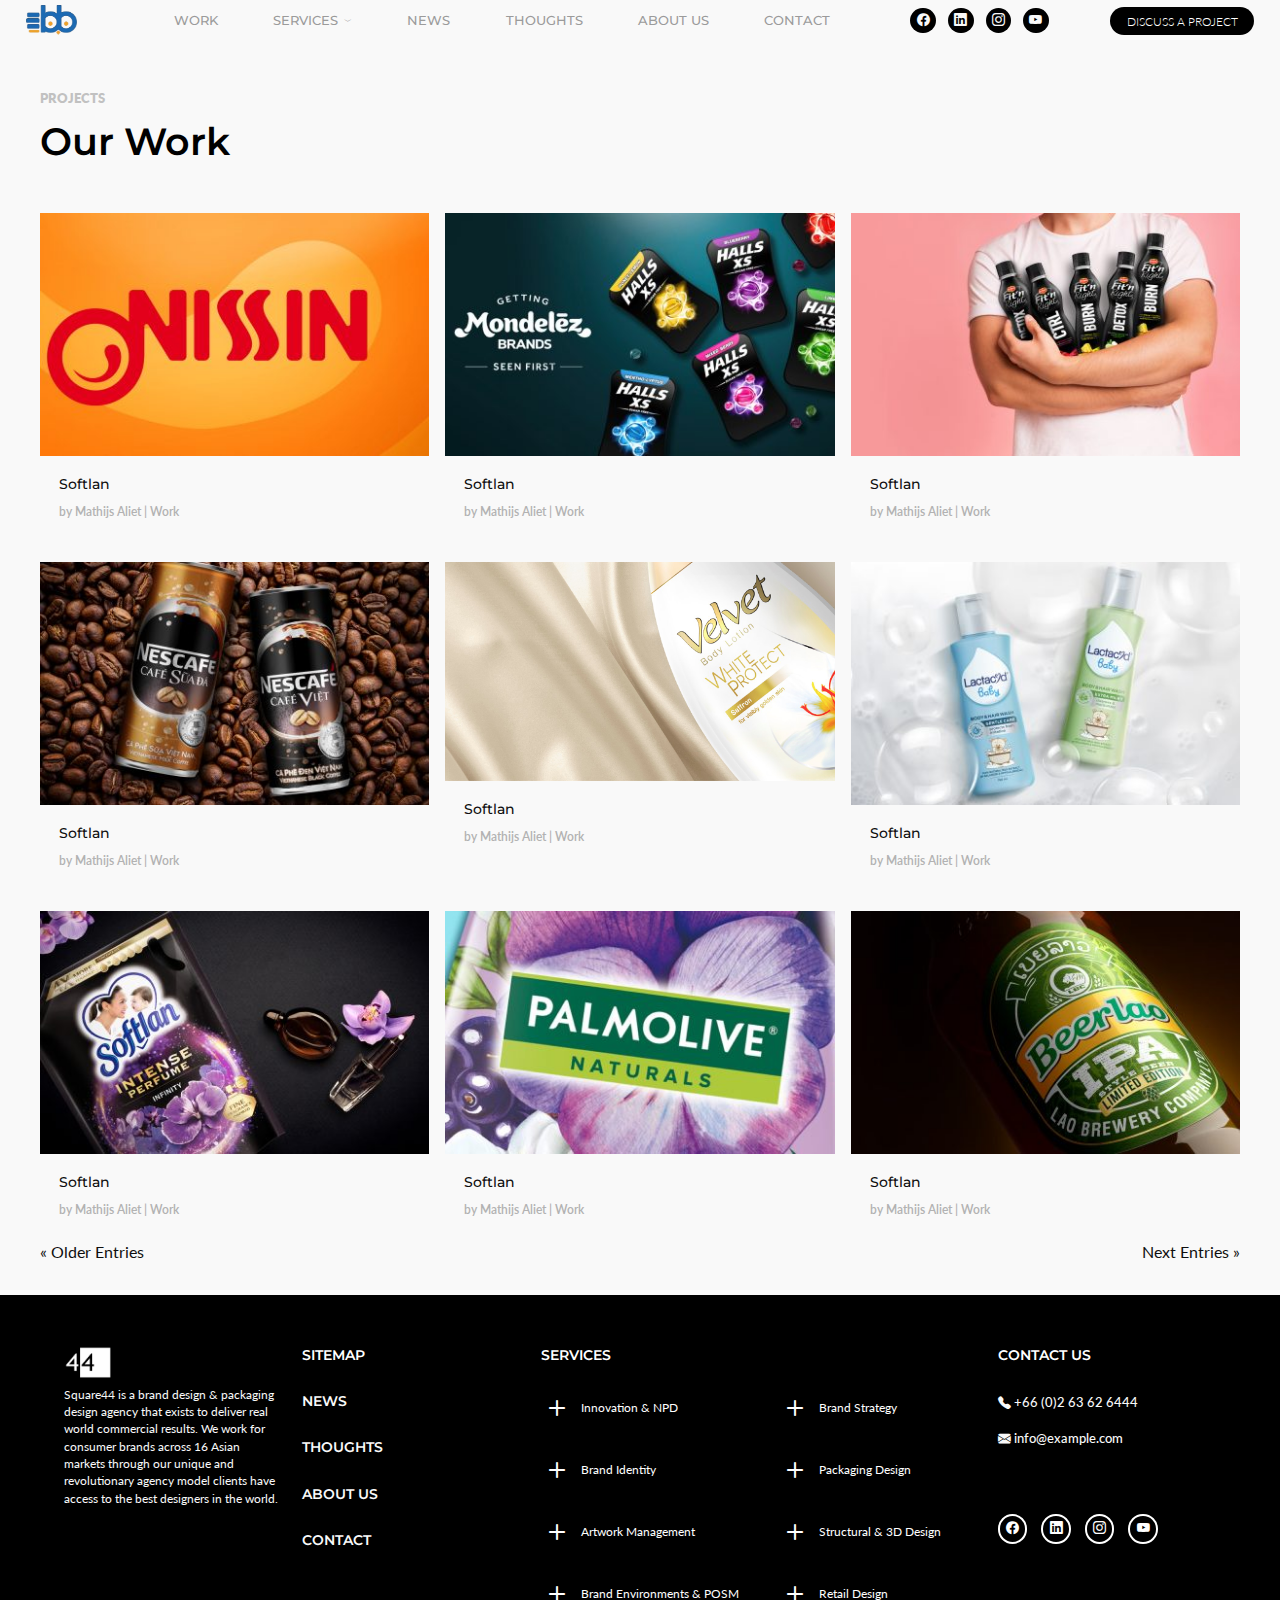
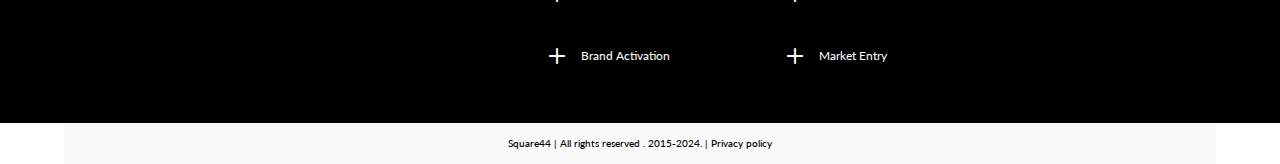
<file: our-work.html>
<!DOCTYPE html>
<html lang="en">

<head>
  <meta charset="UTF-8">
  <meta name="viewport" content="width=device-width, initial-scale=1.0">
  <link rel="stylesheet" type="text/css" href="./assets/slick/slick.css" />
  <link rel="stylesheet" type="text/css" href="./assets/slick/slick-theme.css" />
  <link rel="stylesheet" type="text/css" href="./assets/WOW/animate.css">
  <link rel="stylesheet" href="./assets/css/styles.css">


  <title>Document</title>
</head>

<body class="page-work">
  <header class="header-ctn">
    <div class="header">
      <div class="header-logo-ctn">
        <div class="header-logo">
          <img src="./assets/imgs/logo.png" />
        </div>
      </div>
      <div class="nav-wrapper">
        <ul class="nav-list">
          <li class="nav-item">
            <a href="#work" class="nav-link">work</a>
          </li>
          <li class="nav-item">
            <a href="#" class="nav-link has-dropdown">services</a>
            <ul class="sub-menu">
              <li>
                <a href="#" class="sub-menu-link">Innovation
                  & NPD</a>
              </li>
              <li>
                <a href="#" class="sub-menu-link">Brand
                  Strategy</a>
              </li>
              <li>
                <a href="#" class="sub-menu-link">Brand
                  Identity Design</a>
              </li>
              <li>
                <a href="#" class="sub-menu-link">Packaging Design</a>
              </li>
              <li>
                <a href="#" class="sub-menu-link">Artwork Management</a>
              </li>
              <li>
                <a href="#" class="sub-menu-link">Structural & 3D Design</a>
              </li>
              <li>
                <a href="#" class="sub-menu-link">Brand Enviroment & POSM</a>
              </li>
              <li>
                <a href="#" class="sub-menu-link">Retail Design</a>
              </li>
              <li>
                <a href="#" class="sub-menu-link">Brand Activation</a>
              </li>
              <li>
                <a href="#" class="sub-menu-link">Market Entry</a>
              </li>
            </ul>
          </li>
          <li class="nav-item">
            <a href="#" class="nav-link">news</a>
          </li>
          <li class="nav-item">
            <a href="#" class="nav-link">thoughts</a>
          </li>
          <li class="nav-item">
            <a href="#" class="nav-link">about us</a>
          </li>
          <li class="nav-item">
            <a href="#" class="nav-link">contact</a>
          </li>
        </ul>
      </div>
      <div class="header-menu">
        <i class="bi bi-list"></i>
        <ul id="mobile-menu" class="mobile-menu">
          <li class="menu-item active">
            <a href="#">WORK</a>
          </li>
          <li class="menu-item ">
            <a class="has-submenu" href="#">SERVICES</a>
            <ul class="mobi-sub-menu">
              <li class="mobi-sub-menu-item"><a href="#">Innovation & NPD</a>
              </li>
              <li class="mobi-sub-menu-item"><a href="#">Brand Strategy</a>
              </li>
              <li class="mobi-sub-menu-item"><a href="#">Brand Identity Design</a>
              </li>
              <li class="mobi-sub-menu-item"><a href="#">Packaging Design</a></li>
              <li class="mobi-sub-menu-item"><a href="#">Artwork Management</a>
              </li>
              <li class="mobi-sub-menu-item"><a href="#">Structural & 3D
                  Design</a></li>
              <li class="mobi-sub-menu-item"><a href="#">Brand Environments &
                  POSM</a></li>
              <li class="mobi-sub-menu-item"><a href="#">Retail Design</a></li>
              <li class="mobi-sub-menu-item"><a href="#">Brand
                  Activation</a></li>
              <li class="mobi-sub-menu-item"><a href="#">Market Entry</a></li>
            </ul>
          </li>
          <li class="menu-item"><a href="#">NEWS</a></li>
          <li class="menu-item"><a href="#">THOUGHTS</a></li>
          <li class="menu-item"><a href="#">ABOUT US</a></li>
          <li class="menu-item"><a href="#">CONTACT</a></li>
        </ul>
      </div>
      <div class="top-bar">
        <div class="social-icons-wrapper">
          <ul class="social-icons-list">
            <li class="social-icon-item">
              <a href="#" class="social-icon-link facebook">
                <i class="bi bi-facebook"></i>
              </a>
            </li>
            <li class="social-icon-item">
              <a href="#" class="social-icon-link linkedin">
                <i class="bi bi-linkedin"></i>
              </a>
            </li>
            <li class="social-icon-item">
              <a href="#" class="social-icon-link instagram">
                <i class="bi bi-instagram"></i>
              </a>
            </li>
            <li class="social-icon-item">
              <a href="#" class="social-icon-link youtube">
                <i class="bi bi-youtube"></i>
              </a>
            </li>
          </ul>
        </div>
        <div class="btn-discuss-project" >
          <a href="#">Discuss a project</a>
        </div>
      </div>
    </div>
  </header>
  <section class="work-ctn">
    <div class="container">
      <div class="work-section__content">
        <p class="work-section__subtitle">projects</p>
        <h1 class="work-section__heading wow fadeInUp" data-wow-delay="1s">Our Work</h1>
      </div>
      <div class="blog">
        <div class="blog__grid">
          <div class="blog__item">
            <a href="#" >
              <img src="./assets/imgs/work1.jpg" class="blog__image">
            </a>
            <div class="blog__info">
              <h2 class="blog__title">
                <a href="#" class="blog__title-link">Softlan</a>
              </h2>
              <p class="blog__meta">by Mathijs Aliet | Work</p>
            </div>
          </div>
          <div class="blog__item">
            <a href="#" >
              <img src="./assets/imgs/work2.jpg" class="blog__image">
            </a>
            <div class="blog__info">
              <h2 class="blog__title">
                <a href="#" class="blog__title-link">Softlan</a>
              </h2>
              <p class="blog__meta">by Mathijs Aliet | Work</p>
            </div>
          </div>
          <div class="blog__item">
            <a href="#" >
              <img src="./assets/imgs/work3.jpg" class="blog__image">
            </a>
            <div class="blog__info">
              <h2 class="blog__title">
                <a href="#" class="blog__title-link">Softlan</a>
              </h2>
              <p class="blog__meta">by Mathijs Aliet | Work</p>
            </div>
          </div>

          <div class="blog__item">
            <a href="#" >
              <img src="./assets/imgs/work4.jpg" class="blog__image">
            </a>
            <div class="blog__info">
              <h2 class="blog__title">
                <a href="#" class="blog__title-link">Softlan</a>
              </h2>
              <p class="blog__meta">by Mathijs Aliet | Work</p>
            </div>
          </div>
          <div class="blog__item">
            <a href="#" >
              <img src="./assets/imgs/work5.jpg" class="blog__image">
            </a>
            <div class="blog__info">
              <h2 class="blog__title">
                <a href="#" class="blog__title-link">Softlan</a>
              </h2>
              <p class="blog__meta">by Mathijs Aliet | Work</p>
            </div>
          </div>
          <div class="blog__item">
            <a href="#" >
              <img src="./assets/imgs/work6.jpg" class="blog__image">
            </a>
            <div class="blog__info">
              <h2 class="blog__title">
                <a href="#" class="blog__title-link">Softlan</a>
              </h2>
              <p class="blog__meta">by Mathijs Aliet | Work</p>
            </div>
          </div>

          <div class="blog__item">
            <a href="#" >
              <img src="./assets/imgs/work7.jpg" class="blog__image">
            </a>
            <div class="blog__info">
              <h2 class="blog__title">
                <a href="#" class="blog__title-link">Softlan</a>
              </h2>
              <p class="blog__meta">by Mathijs Aliet | Work</p>
            </div>
          </div>
          <div class="blog__item">
            <a href="#" >
              <img src="./assets/imgs/work8.jpg" class="blog__image">
            </a>
            <div class="blog__info">
              <h2 class="blog__title">
                <a href="#" class="blog__title-link">Softlan</a>
              </h2>
              <p class="blog__meta">by Mathijs Aliet | Work</p>
            </div>
          </div>
          <div class="blog__item">
            <a href="#" >
              <img src="./assets/imgs/work9.jpg" class="blog__image">
            </a>
            <div class="blog__info">
              <h2 class="blog__title">
                <a href="#" class="blog__title-link">Softlan</a>
              </h2>
              <p class="blog__meta">by Mathijs Aliet | Work</p>
            </div>
          </div>
        </div>
      </div>
      <div class="pagination clearfix">
        <div class="alignleft"><a href="#">« Older Entries</a></div>
        <div class="alignright"><a href="#">Next Entries »</a></div>
      </div>
    </div>
  </section>
  <footer class="footer">
    <div class="footer-container">
      <div class="footer-column-ctn">
        <div class="footer-column">
          <div class="footer-logo">
            <img src="assets/imgs/footer-logo.png" alt="Square44 Logo">
          </div>
          <p class="footer-text">Square44 is a brand design & packaging design
            agency that exists to deliver real world commercial results. We work for
            consumer brands across 16 Asian markets through our unique and revolutionary
            agency model clients have access to the best designers in the world.</p>
        </div>
        <div class="footer-column">
          <h4>Sitemap</h4>
          <h4><a href="#">News</a></h4>
          <h4><a href="#">Thoughts</a></h4>
          <h4><a href="#">About Us</a></h4>
          <h4><a href="#">Contact</a></h4>
        </div>
        <div class="footer-column">
          <h4>Services</h4>
          <ul>
            <li><a href="#">Innovation & NPD</a></li>
            <li><a href="#">Brand Strategy</a></li>
            <li><a href="#">Brand Identity</a></li>
            <li><a href="#">Packaging Design</a></li>
            <li><a href="#">Artwork Management</a></li>
            <li><a href="#">Structural & 3D Design</a></li>
            <li><a href="#">Brand Environments & POSM</a></li>
            <li><a href="#">Retail Design</a></li>
            <li><a href="#">Brand Activation</a></li>
            <li><a href="#">Market Entry</a></li>
          </ul>
        </div>
        <div class="footer-column">
          <h4>Contact Us</h4>
          <p>
            <a href="tel:++66 (0)2 63 62 6444"><i class="bi bi-telephone-fill"></i>
              +66 (0)2 63 62 6444</a>
          </p>
          <p>
            <a href="mailto:info@example.com"> <i class="bi bi-envelope-fill"></i>
              info@example.com</a>
          </p>
          <div class="footer-socials">
            <a href="#"><i class="bi bi-facebook"></i></a>
            <a href="#"><i class="bi bi-linkedin"></i></a>
            <a href="#"><i class="bi bi-instagram"></i></a>
            <a href="#"><i class="bi bi-youtube"></i></a>
          </div>
        </div>
      </div>
    </div>
    <div class="footer-bottom">
      <p>Square44 | All rights reserved . 2015-2024. |
        Privacy policy</p>
    </div>
  </footer>

  <script src="https://code.jquery.com/jquery-3.6.0.min.js"></script>
  <script type="text/javascript" src="./assets/slick/slick.min.js"></script>
  <script type="text/javascript" src="./assets/js/script.js"></script>
  <script type="text/javascript" src="./assets/js/header.js"></script>
  <script src="./assets/WOW/wow.min.js"></script>
  <script>
    new WOW().init();
  </script>
</body>


</html>
</file>
<file: assets/css/styles.css>
@import url("https://fonts.googleapis.com/css2?family=Montserrat:ital,wght@0,100..900;1,100..900&display=swap");
@import url("https://fonts.googleapis.com/css2?family=Lato:ital,wght@0,100;0,300;0,400;0,700;0,900;1,100;1,300;1,400;1,700;1,900&display=swap");
@import url("https://cdn.jsdelivr.net/npm/bootstrap-icons@1.12.1/font/bootstrap-icons.min.css");

@import "./our-work.css";
@import "./thoughts.css";

html,
body,
div,
span,
applet,
object,
iframe,
h1,
h2,
h3,
h4,
h5,
h6,
p,
blockquote,
pre,
a,
abbr,
acronym,
address,
big,
cite,
code,
del,
dfn,
em,
img,
ins,
kbd,
q,
s,
samp,
small,
strike,
strong,
sub,
sup,
tt,
var,
b,
u,
i,
center,
dl,
dt,
dd,
ol,
ul,
li,
fieldset,
form,
label,
legend,
table,
caption,
tbody,
tfoot,
thead,
tr,
th,
td,
article,
aside,
canvas,
details,
embed,
figure,
figcaption,
footer,
header,
hgroup,
menu,
nav,
output,
ruby,
section,
summary,
time,
mark,
audio,
video {
  margin: 0;
  padding: 0;
  border: 0;
  font-size: 100%;
  font: inherit;
  vertical-align: baseline;
}
/* HTML5 display-role reset for older browsers */
article,
aside,
details,
figcaption,
figure,
footer,
header,
hgroup,
menu,
nav,
section {
  display: block;
}
html {
  scroll-behavior: smooth;
}
h1 {
  font-family: "Montserrat", Helvetica, Arial, Lucida, sans-serif;
  padding-bottom: 10px;
  font-weight: 500;
}
h2 {
  font-family: "Montserrat", Helvetica, Arial, Lucida, sans-serif;
  padding-bottom: 10px;
  font-weight: 500;
  color: #0f0f0f;
}
h3 {
  font-family: "Montserrat", Helvetica, Arial, Lucida, sans-serif;
  padding-bottom: 10px;
  font-weight: 500;
  color: #0f0f0f;
}
h4 {
  font-family: "Montserrat", Helvetica, Arial, Lucida, sans-serif;
  padding-bottom: 10px;
}
body {
  line-height: 1;
  font-size: 16px;
  font-family: "Lato", sans-serif;
}
ol,
ul {
  list-style: none;
}
blockquote,
q {
  quotes: none;
}
blockquote:before,
blockquote:after,
q:before,
q:after {
  content: "";
  content: none;
}
table {
  border-collapse: collapse;
  border-spacing: 0;
}
a {
  text-decoration: none;
}
.container {
  max-width: 1200px;
  margin: 0 auto;
  padding: 0 20px;
}

/* Section Header */
.page-home .header-ctn {
  position: absolute;
  width: 100%;
}
.header {
  display: flex;
  row-gap: 10px;
  flex-wrap: wrap;
  align-items: center;
  justify-content: space-between;
  padding: 0.2vw 2%;
  position: relative;
  z-index: 3;
  transition: background-color 300ms ease 0ms, background-image 300ms ease 0ms;
  font-family: "Montserrat", sans-serif;
}
.page-home .header {
  background-color: rgba(0, 0, 0, 0.5);
}
.page-work .header {
  background-color: #f9f9f9;
}

.header-logo-ctn {
  width: 10%;
  position: relative;
}
.header-logo {
  padding-top: 0.2vw;
  width: 4vw;
  text-align: left;
  margin-left: 0;
  cursor: pointer;
}
.header-logo img {
  width: 100%;
  height: auto;
  object-fit: cover;
}
.nav-wrapper {
  width: 62%;
  text-align: left;
  position: relative;
}
.nav-item {
  display: inline-block;
  padding-left: 2vw;
  padding-right: 2vw;
  position: relative;
}
.nav-link {
  font-size: 1vw;
  color: #f9f9f9;
  text-transform: uppercase;
  text-decoration: none;
  transition: color 300ms ease 0ms;
  font-weight: 500;
}
.page-work .nav-link {
  color: #9b9b9b;
}
.has-dropdown::after {
  content: "\FE40";
  display: inline-block;
  margin-left: 6px;
  font-size: 0.6em;
  vertical-align: middle;
}
.nav-link:hover {
  color: #efa32a;
}
.sub-menu {
  display: none;
  position: absolute;
  margin: 0;
  box-shadow: 0 4px 8px rgba(0, 0, 0, 0.1);
  z-index: 1000;
  width: 400px;
  background-color: rgba(0, 0, 0, 0.63);
  top: calc(100% - -4px);
  left: 0;
  padding: 20px 0;
  text-align: left;
}
.sub-menu li {
  position: relative;
  line-height: 2em;
  font-size: 14px;
  padding: 6px 20px;
}
.nav-item:hover .sub-menu {
  display: block;
}
.sub-menu-link {
  font-family: "Montserrat", Helvetica, Arial, Lucida, sans-serif;
  font-size: 1vw;
  color: #ffffff;
  transition: color 300ms ease 0ms;
  padding: 6px 20px;
  width: 360px;
}
.sub-menu-link:hover {
  color: #efa32a;
}
.sub-menu-link::before {
  content: "\002B";
  display: inline-block;
  text-align: center;
  vertical-align: middle;
  margin-right: 10px;
  margin-left: -10px;
  color: #ffffff;
  font-size: 1em;
  transition: all 0.3s ease;
}
.social-icons-wrapper ul li {
  display: inline-block;
}
.social-icon-link {
  display: inline-flex;
  align-items: center;
  justify-content: center;
  font-size: 1vw;
  line-height: 2vw;
  height: 2vw;
  width: 2vw;
  border-radius: 50%;
  background-color: #000;
  color: #f9f9f9;
  text-decoration: none;
  transition: background-color 0.3s;
  margin-right: 8px;
}
.btn-discuss-project a {
  color: #ffffff;
  border-width: 0px;
  border-radius: 2vw;
  font-size: 0.9vw;
  letter-spacing: 0px;
  text-transform: uppercase;
  font-weight: 300;
  background-color: #000000;
  padding: 0.6vw 1.3vw;
  font-family: "Lato", sans-serif;
}
.btn-discuss-project a:hover {
  color: #000000;
  background-image: initial;
  background-color: #dddede;
}

.header-menu {
  display: none;
}
.top-bar {
  display: flex;
  justify-content: space-between;
  align-items: center;
  gap: 35px;
}
.mobile-menu {
  background-color: #f9f9f9 !important;
  border-color: #000000;
  line-height: 26px;
  position: absolute;
  left: 0;
  padding: 5%;
  background: #fff;
  width: 100%;
  visibility: visible;
  opacity: 1;
  z-index: 9999;
  -webkit-box-shadow: 0 2px 5px rgba(0, 0, 0, 0.1);
}
.menu-item a {
  font-weight: 500;
  font-family: "Montserrat", Helvetica, Arial, Lucida, sans-serif;
  color: #000000 !important;
  line-height: 1.1em;
  border-bottom: 1px solid rgba(0, 0, 0, 0.03);
  padding: 10px 5%;
  display: block;
  font-size: 14px;
  -webkit-transition: opacity 0.2s ease-in-out,
    background-color 0.2s ease-in-out;
  transition: opacity 0.2s ease-in-out, background-color 0.2s ease-in-out;
}
.has-submenu {
  font-weight: 700 !important;
  background-color: rgba(0, 0, 0, 0.03);
}
.mobi-sub-menu-item a::before {
  content: "+";
  display: inline-block;
  margin-right: 8px;
  font-weight: bold;
  color: #333;
}
@media (min-width: 1024px) {
  .top-bar {
    flex: 1;
  }
}
@media (max-width: 1023px) {
  .page-home .header-ctn {
    position: relative;
  }
  .header {
    background-color: #fff !important;
  }
  .header-logo {
    width: 100px;
  }
  .nav-wrapper {
    display: none;
  }
  .header-menu {
    display: block;
    font-size: 32px;
    cursor: pointer;
  }
  .top-bar {
    width: 100%;
    order: -1;
    padding: 10px 0px;
  }
  .btn-discuss-project a {
    padding: 8px 15px !important ;
    font-size: 12px !important;
  }
  .social-icon-link {
    font-size: 15px;
    line-height: 30px;
    height: 30px;
    width: 30px;
    color: #e9e9e9;
  }
}
@media only screen and (max-width: 980px) {
  .mobile-menu {
    top: 100%;
    padding: 5%;
  }
}
@media only screen and (max-width: 767px) {
  .btn-discuss-project a {
    font-size: 10px !important;
    border-radius: 30px;
  }
  .header-logo {
    width: 80px;
  }
}
@media only screen and (max-width: 450px) {
  .top-bar {
    gap: 0px;
  }
  .social-icon-link {
    margin-right: 0px;
  }
}

/* Slider*/
.section-slide {
  overflow: hidden;
}
.slide-img {
  position: relative;
  overflow: hidden;
}
.slide-img img {
  width: 100%;
  height: auto;
  display: block;
  transform: scale(1);
  transition: transform 1.5s ease-in-out;
  animation: zoomEffect 3s ease-in-out forwards;
  overflow: hidden;
}
.slick-dotted.slick-slider {
  margin: 0;
}
/* Zoom animation */
@keyframes zoomEffect {
  0% {
    transform: scale(1);
  }
  100% {
    transform: scale(1.1);
  }
}
.slide-caption {
  width: 60%;
  position: absolute;
  bottom: 113px;
  left: 56%;
  transform: translateX(-50%);
  font-weight: 300;
  font-size: 4vw;
  color: #ffffff;
  line-height: 1.2em;
  text-align: right;
  text-shadow: 0em 0em 0em rgba(0, 0, 0, 0.4);
}
.slick-dots {
  bottom: 30px;
  display: flex !important;
  justify-content: left;
  align-items: center;
  gap: 10px;
  left: 130px;
}
.slick-dots li button {
  font-size: 0;
  width: 25px;
  height: 2px !important;
  background-color: #ffffff;
  opacity: 50%;
  border: none;
  transition: background-color 0.3s ease;
}
.slick-dots li.slick-active button {
  background-color: #fff;
  opacity: 100%;
}
.slick-dots li button:before {
  display: none;
}
@media (max-width: 980px) {
  .slide-caption {
    font-size: 24px;
    bottom: 0;
    padding: 3%;
  }
  .slick-dots {
    bottom: 2%;
    left: 6%;
    width: fit-content;
    text-align: center;
  }
}
@media (max-width: 450px) {
  .slide-caption {
    line-height: 1.2em;
    text-align: right;
    text-shadow: 0em 0em 0em rgba(0, 0, 0, 0.4);
  }
  .slick-dots {
    display: none !important;
  }
}

/* Partners Secion */
.partners-section {
  background-color: #f9f9f9;
  padding-top: 4%;
  padding-bottom: 4%;
}
.partners-title {
  text-align: center;
  padding: 1%;
}
.partners-wrap {
  overflow: hidden;
}
.partners-title h2 {
  font-size: 1.5vw;
  position: relative;
  color: #1e6ab4;
  line-height: 1.2em;
  text-transform: uppercase;
}

.partners-title h2:after {
  content: "";
  position: absolute;
  width: 50px;
  height: 2px;
  background: #efa32a;
  left: 50%;
  transform: translateX(-50%);
  bottom: -7px;
}
.partners-logos {
  display: flex;
  flex-wrap: wrap;
  justify-content: center;
  padding-top: 3%;
  padding-bottom: 3%;
}
.partner-logo {
  flex: 0 0 16.666%;
  max-width: 16.666%;
  padding: 15px;
  box-sizing: border-box;
}
.partner-logo img {
  width: 100%;
  max-height: 80px;
  object-fit: cover;
  transition: transform 0.3s ease;
  filter: saturate(0%) contrast(142%) opacity(41%);
}
.partner-logo img:hover {
  transform: scale(1.05);
}
@media (max-width: 980px) {
  .partners-title h2 {
    font-size: 32px;
  }
}
@media screen and (max-width: 768px) {
  .partner-logo {
    flex: 0 0 33.333%;
    max-width: 33.333%;
  }
  .partners-title h2 {
    font-size: 20px;
  }
}
@media screen and (max-width: 450px) {
  .partner-logo {
    flex: 0 0 50%;
    max-width: 50%;
  }
}
/* work section */
.work-section {
  padding: 60px 20px;
  background-color: #f9f9f9;
}
.section-title {
  text-align: center;
  margin-bottom: 40px;
}
.section-title h2 {
  font-size: 1.5vw;
  position: relative;
  color: #1e6ab4 !important;
  line-height: 1.2em;
  text-transform: uppercase;
}
.section-title h2:after {
  content: "";
  position: absolute;
  width: 50px;
  height: 2px;
  background: #efa32a;
  left: 50%;
  transform: translateX(-50%);
  bottom: -7px;
}
.work-gallery {
  display: grid;
  grid-gap: 2.1vw;
  grid-template-columns: repeat(2, 1fr);
}
.work-item {
  position: relative;
  overflow: hidden;
  cursor: pointer;
  transition: transform 0.5s ease;
}
.work-item:hover {
  transform: scale(1.05);
}
.work-image {
  display: block;
  width: 100%;
  height: 100%;
  transition: opacity 0.3s ease;
}
.work-image img {
  width: 100%;
  height: 100%;
  object-fit: cover;
}
.work-details {
  position: absolute;
  top: 0;
  bottom: 0;
  left: 0;
  right: 0;
  padding: 20px;
  display: flex;
  gap: 20px;
  visibility: hidden;
  flex-direction: column;
  justify-content: center;
  z-index: 2;
}
.work-item:hover .work-details {
  opacity: 1;
  visibility: visible;
  transition: opacity 0.3s ease, visibility 0s 0s;
}
.work-item:hover .work-image img {
  opacity: 0;
}
.work-title a {
  color: #1e6ab4;
  font-size: calc(1rem + ((1vw - 0.25rem) * 0.6579));
  margin: 0;
  font-weight: 700;
}
.work-description p {
  font-size: 12px;
  line-height: 1.4em;
}
.work-link {
  display: flex;
  gap: 5px;
}
.work-link a {
  font-size: 12px;
  line-height: 1.4em;
  clear: both;
  display: block;
  color: #000;
  font-weight: 700;
}
.work-link::after {
  content: "\2192";
  font-size: 14px;
  transition: transform 0.3s ease;
  display: inline-block;
}
.work-link:hover::after {
  transform: translateX(4px);
}
.work-check-btn {
  display: flex;
  justify-content: center;
  margin: 20px;
}
.work-check-btn a {
  border-width: 0px;
  border-radius: 45px;
  font-size: 1vw;
  font-family: "Montserrat", Helvetica, Arial, Lucida, sans-serif !important;
  font-weight: 600;
  padding: 0.5vw 1vw;
  color: #0f0f0f;
  line-height: 1.7em;
  transition: all 300ms ease 0ms;
}
.work-check-btn a::after {
  content: "\2192";
  transition: transform 0.3s ease;
  margin-left: 0.3em;
}

.work-check-btn a:hover {
  background-color: rgba(0, 0, 0, 0.05);
}
.work-check-btn a:hover::after {
  transform: translateX(4px);
}
@media (max-width: 980px) {
  .section-title h2 {
    font-size: 32px;
  }
  .work-check-btn a {
    font-size: 14px;
  }
}
@media screen and (max-width: 768px) {
  .section-title h2 {
    font-size: 20px;
  }
  .work-check-btn a {
    padding-top: 7px !important;
    padding-right: 30px !important;
    padding-bottom: 7px !important;
    padding-left: 15px !important;
  }
}
@media screen and (max-width: 450px) {
  .work-gallery {
    grid-template-columns: repeat(1, 1fr);
  }
  .work-check-btn {
    margin: 30px 0 10px 0;
  }
  .work-section {
    padding: 20px 10px;
  }
}
/* hero */
.hero-section {
  padding-top: 3%;
  padding-bottom: 4%;
  background-color: RGBA(255, 255, 255, 0);
  text-align: center;
}
.hero-container {
  max-width: 2500px;
  width: 70%;
  margin: 0 auto;
}
.hero-title h1 {
  font-size: 1.6vw;
  line-height: 1.5em;
  margin-bottom: 20px;
  position: relative;
}
.hero-title h1::after {
  content: "";
  display: block;
  width: 80%;
  height: 2px;
  border-top: 2px dashed #a8a8a8;
  margin: 20px auto 0;
}
.hero-subtitle h3 {
  font-weight: 500;
  font-size: 1.6vw;
  line-height: 1.5em;
}
.hero-description p {
  font-size: 1vw;
  line-height: 1.8vw;
  padding-top: 0px !important;
  padding-bottom: 3% !important;
  margin-top: 0px !important;
  margin-bottom: 0px !important;
  width: 80%;
  margin: auto;
  color: #0f0f0f;
}
.hero-buttons {
  margin-top: 40px;
  display: flex;
  justify-content: center;
  gap: 6%;
}
.hero-btn {
  color: #000000;
  border: 1px solid #000000;
  border-radius: 2vw;
  font-size: 1.1vw;
  line-height: 1.7em;
  text-transform: uppercase;
  padding: 0.5vw 1.2vw;
  background-color: #fff;
}
.btn--black {
  background-color: #000000;
  color: #ffffff;
}
.hero-btn::after {
  content: "\2191";
  transition: transform 0.3s ease;
  margin-left: 0.3em;
}
.hero-btn:nth-child(2):after {
  content: "\2192";
  transition: transform 0.3s ease;
  margin-left: 0.3em;
}
.btn--black:hover {
  background-color: #fff;
  color: #000000;
}
.hero-btn:nth-child(2):hover {
  background-color: #000000;
  color: #ffffff;
}
@media (max-width: 980px) {
  .hero-title h1 {
    font-size: 35px;
  }
  .hero-subtitle h3 {
    font-size: 28px;
  }
  .hero-description p {
    font-size: 16px;
    line-height: 1.5em;
  }
  .hero-btn {
    font-size: 14px;
    border-radius: 35px;
    padding: 8px 30px 8px 20px;
  }
}
@media screen and (max-width: 767px) {
  .hero-title h1 {
    font-size: 18px;
  }
  .hero-subtitle h3 {
    font-size: 16px;
  }
  .hero-buttons {
    gap: 0 !important;
  }
  .hero-btn {
    font-size: 2.5vw;
    padding: 1.6vw 5vw 1.6vw 3vw;
    margin-left: 10px;
  }
}
/* Services Section */
.services {
  padding-top: 2%;
  padding-bottom: 6%;
  background-color: RGBA(255, 255, 255, 0);
}
.services__header h2 {
  font-size: 1.5vw;
  position: relative;
  color: #1e6ab4;
  line-height: 1.2em;
  text-transform: uppercase;
  text-align: center;
}
.services__header h2:after {
  content: "";
  position: absolute;
  width: 50px;
  height: 2px;
  background: #efa32a;
  left: 50%;
  transform: translateX(-50%);
  bottom: -7px;
}
.services__list {
  display: grid;
  grid-template-columns: repeat(5, 1fr);
  gap: 30px;
  row-gap: 60px;
  justify-content: center;
  max-width: 100%;
}

.services__item {
  display: flex;
  flex-direction: column;
  align-items: center;
  text-align: center;
  border: 3px solid #f1f1f1;
  border-radius: 9px;
  padding: 20px;
  transition: border 300ms ease 0ms;
}
.services__item:hover {
  border-color: #1e6ab4;
  box-shadow: 0 4px 12px rgba(0, 123, 255, 0.1);
}
.services__icon {
  width: 100px;
  max-width: 100%;
  height: auto;
}
.services__label {
  font-family: "Montserrat", Helvetica, Arial, Lucida, sans-serif;
  font-weight: 300;
  font-size: 1vw;
  line-height: 1.5em;
  text-align: center;
}
@media (min-width: 1350px) {
  .services__header,
  .services__list {
    padding: 27px 0;
  }
}
@media (min-width: 981px) {
  .services__header,
  .services__list {
    padding: 2% 0;
  }
}
@media (max-width: 980px) {
  .services__header h2 {
    font-size: 32px;
  }
  .services__list {
    padding: 30px 0;
    grid-template-columns: repeat(4, 1fr);
  }
  .services__label {
    font-size: 18px;
  }
}
@media screen and (max-width: 768px) {
  .services__header h2 {
    font-size: 20px;
  }
  .services__list {
    grid-template-columns: repeat(2, 1fr);
    gap: 20px;
  }
  .services__label {
    font-size: 16px;
  }
}
@media screen and (max-width: 450px) {
  .services__list {
    grid-template-columns: repeat(1, 1fr);
    gap: 20px;
  }
}
/* Footer Section */
.footer-container {
  padding-top: 4%;
  padding-bottom: 4%;
  background-color: #000000;
  color: #ffffff;
}
.footer-column-ctn {
  display: flex;
  align-items: flex-start;
  flex-wrap: wrap;
  justify-content: space-between;
  gap: 20px;
  margin: auto;
  position: relative;
  max-width: 3500px;
  width: 90%;
  box-sizing: border-box;
}
.footer-column {
  flex: 1;
  min-width: 0;
  box-sizing: border-box;
}
.footer-column:nth-child(3) {
  flex: 2;
}
.footer-logo {
  width: 22%;
}
.footer-logo img {
  max-width: 100%;
  height: auto;
  object-fit: contain;
}
.footer-text {
  color: #f9f9f9;
  text-align: left;
  font-size: 0.9vw;
  line-height: 1.5em;
  padding-top: 2%;
  word-wrap: break-word;
  width: 100%;
}
.footer-column h4 {
  font-weight: 600;
  text-transform: uppercase;
  font-size: 1.1vw;
  line-height: 1.3em;
  text-align: left;
  padding-bottom: 28px;
}
.footer-column a {
  color: #f9f9f9;
}
.footer-column:nth-child(3) ul {
  display: grid;
  grid-template-columns: repeat(2, 1fr);
  gap: 30px;
  column-gap: 40px;
}
.footer-column:nth-child(3) ul li {
  display: flex;
  align-items: center;
  gap: 8px;
  font-size: 1rem;
}
.footer-column:nth-child(3) ul li::before {
  content: "\f4fe";
  font-family: "bootstrap-icons";
  display: inline-block;
  line-height: 1;
  font-size: 2em;
}
.footer-column:nth-child(3) ul li a {
  font-size: 0.9vw;
  line-height: 1.4em;
  text-align: left;
  color: #ffffff;
}
.footer-column:nth-child(4) p {
  font-size: 1vw;
  line-height: 1.6em;
  padding-bottom: 7%;
  margin-bottom: 0px;
  font-weight: 500;
}
.footer-socials {
  padding-top: 23%;
}
.footer-socials a i {
  color: #fff;
  border-radius: 50%;
  height: 2vw;
  width: 2vw;
  border: 2px solid #fff;
  display: inline-flex;
  align-items: center;
  justify-content: center;
  margin-right: 10px;
}
.footer-socials a i {
  font-size: 1vw;
  line-height: 2vw;
  height: 2vw;
  width: 2vw;
}
.footer-bottom {
  background-color: #f9f9f9;
  padding-top: 1% !important;
  padding-bottom: 1% !important;
  width: 90%;
  max-width: 2800px;
  margin: auto;
}
.footer-bottom p {
  text-align: center;
  font-size: 0.8vw;
  line-height: 1.5em;
  font-weight: 500;
}

@media (min-width: 1350px) {
  .footer-container {
    padding: 54px 0;
  }
  .footer-bottom {
    padding: 27px 0;
  }
}
@media (min-width: 981px) {
  .footer-container {
    padding: 4% 0;
  }
  .footer-column-ctn {
    width: 90%;
  }
  .footer-bottom {
    padding: 2% 0;
  }
}

@media (max-width: 768px) {
  .footer-column-ctn {
    gap: 20px;
    column-gap: 10%;
  }
  .footer-column:nth-child(3) {
    flex: 0 0 100%;
    max-width: 100%;
  }
  .footer-text {
    font-size: 14px;
    padding-top: 20px;
  }
  .footer-column h4 {
    font-size: 16px;
  }
  .footer-column:nth-child(3) ul li a,
  .footer-column:nth-child(4) p {
    font-size: 14px;
    line-height: 1.4em;
  }
  .footer-column:nth-child(4) p {
    padding-bottom: 4%;
  }
  .footer-socials {
    padding-top: 0%;
  }
  .footer-socials a i {
    font-size: 16px;
    line-height: 32px;
    height: 32px;
    width: 32px;
  }
  .footer-bottom p {
    font-size: 14px;
    line-height: 1.5em;
  }
}
@media (max-width: 450px) {
  .footer-column {
    flex: 0 0 100% !important;
    max-width: 100% !important;
  }
  .footer-column:nth-child(3) ul {
    grid-template-columns: repeat(1, 1fr);
    gap: 20px;
  }
}
</file>
